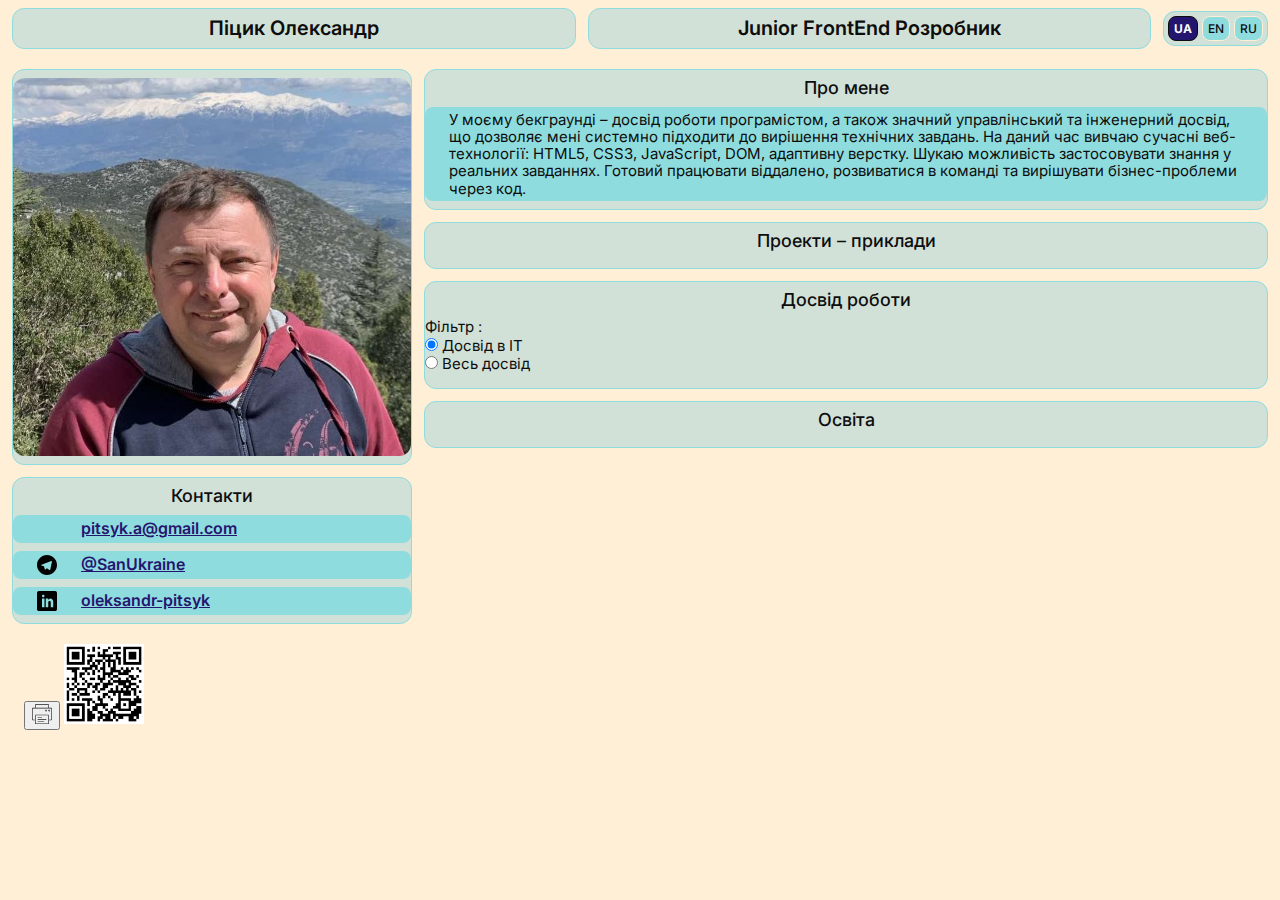
<file: index.html>
<!DOCTYPE html>
<html lang="uk">
  <!-- Главный язык документа -->
  <head>
    <!-- Кодировку страницы необходимо указать для того, чтобы браузер корректно отобразил текст -->
    <meta charset="UTF-8" />

    <!-- Краткое описание содержания помогает поисковым системам лучше проиндексировать страницу -->
    <meta name="description" content="Resume Pitsyk Oleksandr" />

    <!-- Проверка сайта сервисом freelancehunt.com - https://freelancehunt.com/verification/website -->
    <!-- <meta name="freelancehunt" content="656705d77f50072" /> -->

    <!-- Размер окна браузера -->
    <!-- Ширина - ширина девайса (width=device-width)-->
    <!-- Масштаб просмотра 1:1 (initial-scale=1.0) -->
    <meta name="viewport" content="width=device-width, initial-scale=1.0" />

    <!-- Заголовок страницы, который отображается во вкладке браузера -->
    <!-- Текст заголовка содержит краткое описание содержимого веб-страницы -->
    <!-- Длина заголовка должна быть не более 60 символов, чтобы полностью поместиться в заголовке -->
    <title>Резюме</title>

    <!-- Иконка моего резюме -->
    <!-- Для того чтобы добавить иконку сайта на вкладке, нужно использовать тег <link> 
    со значением атрибута rel равным "shortcut icon" и атрибут href указывающий на путь к изображению -->
    <link rel="shortcut icon" href="./icon/profile.svg" />

    <!-- Подключение  шрифтов -->
    <link rel="preconnect" href="https://fonts.googleapis.com" />
    <link rel="preconnect" href="https://fonts.gstatic.com" crossorigin />
    <link
      href="https://fonts.googleapis.com/css2?family=Inter:ital,opsz,wght@0,14..32,100..900;1,14..32,100..900&display=swap"
      rel="stylesheet"
    />

    <!-- подключается нормализатор стилей для всех браузеров - перед подключением остальных стилей -->
    <link
      rel="stylesheet"
      href="https://cdnjs.cloudflare.com/ajax/libs/modern-normalize/1.0.0/modern-normalize.min.css"
    />

    <!-- Подключение внешнего файла со стилями -->
    <!-- <link rel="stylesheet" href="./css/resume.css" /> -->
    <link rel="stylesheet" href="./css/main.min.css" />
  </head>

  <body>
    <!-- Заголовок -->
    <header>
      <div class="page-header">
        <div class="title-main">
          <!-- Секция Фамилия и Имя -->
          <section class="section my-name">
            <h2 id="my-name" class="text-title-main">Піцик Олександр</h2>
          </section>

          <!-- Секция Моя Возможная должность -->
          <section class="section my-position">
            <h1 id="my-position" class="text-title-main">Junior FrontEnd Developer</h1>
          </section>
        </div>

        <ul class="section lang-menu">
          <li class="lang-item">
            <!-- <button type="button" data-lang="ua" class="lang-btn text-btn">UA</button> -->
            <button type="button" data-lang="0" class="lang-btn text-btn current">UA</button>
          </li>
          <li class="lang-item">
            <button type="button" data-lang="1" class="lang-btn text-btn">EN</button>
          </li>
          <li class="lang-item">
            <button type="button" data-lang="2" class="lang-btn text-btn">RU</button>
          </li>
        </ul>
      </div>
    </header>

    <main>
      <!-- Контейнер всего основного контента -->
      <div class="main-content">
        <!-- Левая сторона сайта -->
        <div class="side-left">
          <!-- Фотография -->
          <section class="section photo">
            <img src="./image/my-photo.jpg" alt="Фотографія" title="Фотографія" class="photo" />
          </section>

          <!-- Секция КОНТАКТЫ -->
          <section class="section contacts">
            <h3 id="contacts-title" class="text-title-section">Контакти</h3>
            <ul class="list">
              <li class="item">
                <svg width="20" height="20" class="email icon">
                  <use href="./icon/icons.svg#icon-email"></use>
                </svg>
                <!-- <p class="email text-big">pitsyk.a@gmail.com</p> -->
                <a
                  href="mailto:pitsyk.a@gmail.com"
                  title="Написати на електронну пошту"
                  class="link email text-big"
                  target="_blank"
                  >pitsyk.a@gmail.com</a
                >
              </li>

              <li class="item">
                <svg width="20" height="20" class="telegram icon">
                  <use href="./icon/icons.svg#icon-telegram"></use>
                </svg>
                <!-- <p class="telegram text-big">@SanUkraine</p> -->
                <a
                  href="https://t.me/SanUkraine"
                  title="Написати в Telegram"
                  class="link telegram text-big"
                  target="_blank"
                  >@SanUkraine</a
                >
              </li>

              <li class="item">
                <svg width="20" height="20" class="linkedin icon">
                  <use href="./icon/icons.svg#icon-linkedin"></use>
                </svg>
                <!-- <p class="linkedin text-big">linkedin.com/in/oleksandr-pitsyk-3134b0373</p> -->
                <a
                  href="https://www.linkedin.com/in/oleksandr-pitsyk-3134b0373/?lipi=urn%3Ali%3Apage%3Ad_flagship3_feed%3BAbkYWOw3R3Sb6zWvTmF2Gw%3D%3D"
                  title="Напиcати в Linkedin"
                  class="link linkedin text-big"
                  target="_blank"
                  >oleksandr-pitsyk</a
                >
              </li>

              <!-- <li class="item">
                <svg width="16" height="16" class="phone icon">
                  <use href="./icon/icons.svg#icon-phone"></use>
                </svg>
                <p class="phone text-big">+38 067 635 17 28</p>
                      <a href="tel:+380676351728" title="Позвони" class="link phone text-big" title="Подзвонити"
                        >+38 067-635-17-28</a
                      >
              </li> -->
            </ul>
          </section>

          <!-- Секция ТЕХНИЧЕСКИЕ НАВЫКИ -->
          <!-- <section class="section tech-skills">
            <h3 id="tech-title" class="text-title-section">Технічні навички</h3>
            <div class="subsection">
              <h4 class="text-title-subsection">Frontend</h4>
              <ul class="list">
                <li class="item">
                  <p class="text-big">Figma</p>
                  <div class="levels level-3">
                    <div class="level one"></div>
                    <div class="level two"></div>
                    <div class="level three"></div>
                    <div class="level four"></div>
                    <div class="level five"></div>
                  </div>
                </li>
                <li class="item">
                  <p class="text-big">HTML5</p>
                  <div class="levels level-3">
                    <div class="level one"></div>
                    <div class="level two"></div>
                    <div class="level three"></div>
                    <div class="level four"></div>
                    <div class="level five"></div>
                  </div>
                </li>
                <li class="item">
                  <p class="text-big">CSS3</p>
                  <div class="levels level-3">
                    <div class="level one"></div>
                    <div class="level two"></div>
                    <div class="level three"></div>
                    <div class="level four"></div>
                    <div class="level five"></div>
                  </div>
                </li>
                <li class="item">
                  <p class="text-big">SCSS</p>
                  <div class="levels level-3">
                    <div class="level one"></div>
                    <div class="level two"></div>
                    <div class="level three"></div>
                    <div class="level four"></div>
                    <div class="level five"></div>
                  </div>
                </li>
                <li class="item">
                  <p class="text-big">Flexbox</p>
                  <div class="levels level-3">
                    <div class="level one"></div>
                    <div class="level two"></div>
                    <div class="level three"></div>
                    <div class="level four"></div>
                    <div class="level five"></div>
                  </div>
                </li>
                <li class="item">
                  <p class="text-big">Grid</p>
                  <div class="levels level-3">
                    <div class="level one"></div>
                    <div class="level two"></div>
                    <div class="level three"></div>
                    <div class="level four"></div>
                    <div class="level five"></div>
                  </div>
                </li>
                <li class="item">
                  <p class="text-big">Responsive design</p>
                  <div class="levels level-3">
                    <div class="level one"></div>
                    <div class="level two"></div>
                    <div class="level three"></div>
                    <div class="level four"></div>
                    <div class="level five"></div>
                  </div>
                </li>
                <li class="item">
                  <p class="text-big">JavaScript</p>
                  <div class="levels level-3">
                    <div class="level one"></div>
                    <div class="level two"></div>
                    <div class="level three"></div>
                    <div class="level four"></div>
                    <div class="level five"></div>
                  </div>
                </li>
              </ul>
            </div>
            <div class="subsection">
              <h4 class="text-title-subsection">Backend</h4>
              <ul class="list">
                <li class="item">
                  <p class="text-big">MySQL</p>
                  <div class="levels level-2">
                    <div class="level one"></div>
                    <div class="level two"></div>
                    <div class="level three"></div>
                    <div class="level four"></div>
                    <div class="level five"></div>
                  </div>
                </li>

                <li class="item">
                  <p class="text-big">Golang</p>
                  <div class="levels level-2">
                    <div class="level one"></div>
                    <div class="level two"></div>
                    <div class="level three"></div>
                    <div class="level four"></div>
                    <div class="level five"></div>
                  </div>
                </li>
              </ul>
            </div>
            <div class="subsection">
              <h4 class="text-title-subsection">Tools</h4>
              <ul class="list">
                <li class="item">
                  <p class="text-big">VS Code</p>
                  <div class="levels level-3">
                    <div class="level one"></div>
                    <div class="level two"></div>
                    <div class="level three"></div>
                    <div class="level four"></div>
                    <div class="level five"></div>
                  </div>
                </li>
                <li class="item">
                  <p class="text-big">GitHub</p>
                  <div class="levels level-2">
                    <div class="level one"></div>
                    <div class="level two"></div>
                    <div class="level three"></div>
                    <div class="level four"></div>
                    <div class="level five"></div>
                  </div>
                </li>
              </ul>
            </div>
          </section> -->

          <!-- Секция ЗНАНИЕ ЯЗЫКОВ -->
          <!-- <section class="section lang-skills">
            <h3 id="lang-title" class="text-title-section">Володіння мовами</h3>
            <ul class="list">
              <li class="item">
                <p id="lang-1" class="text-big">Украинский</p>
                <div class="levels level-5">
                  <div class="level one"></div>
                  <div class="level two"></div>
                  <div class="level three"></div>
                  <div class="level four"></div>
                  <div class="level five"></div>
                </div>
              </li>
              <li class="item">
                <p id="lang-2" class="text-big">Английский</p>
                <div class="levels level-3">
                  <div class="level one"></div>
                  <div class="level two"></div>
                  <div class="level three"></div>
                  <div class="level four"></div>
                  <div class="level five"></div>
                </div>
              </li>
              <li class="item">
                <p id="lang-3" class="text-big">Русский</p>
                <div class="levels level-5">
                  <div class="level one"></div>
                  <div class="level two"></div>
                  <div class="level three"></div>
                  <div class="level four"></div>
                  <div class="level five"></div>
                </div>
              </li>
            </ul>
          </section> -->

          <!-- Секция ЛИЧНЫЕ КАЧЕСТВА -->
          <!-- <section class="section soft-skills">
            <h3 id="soft-title" class="text-title-section">Особисті якості</h3>
            <ul class="list">
              <li class="item">
                <p id="soft-1" class="text-big">Системное мышление</p>
              </li>
              <li class="item">
                <p id="soft-2" class="text-big">Эмоциональный интеллект</p>
              </li>
              <li class="item">
                <p id="soft-2" class="text-big">Быстрая обучаемость></p>
              </li>
              <li class="item">
                <p id="soft-3" class="text-big">Адаптивность и гибкость</p>
              </li>
              <li class="item">
                <p id="soft-4" class="text-big">Стрессоустойчивость</p>
              </li>
              <li class="item">
                <p id="soft-5" class="text-big">Позитивность и оптимизм</p>
              </li>
              <li class="item">
                <p id="soft-6" class="text-big">Коммуникабельность</p>
              </li>
            </ul>
          </section> -->

          <!-- Секция Дополнительная информация -->
          <!-- <section class="section additions">
            <h3 id="additions-title" class="text-title-section">Додаткова інформація</h3>
            <ul class="list">
              <li class="item">
                <p id="addition-1" class="text-small">Готовность к командировкам</p>
              </li>
              <li class="item">
                <p id="addition-2" class="text-small">Водитель с правами категории “B”</p>
              </li>
            </ul>
          </section> -->
        </div>

        <!-- Правая сторона сайта -->
        <div class="side-right">
          <!-- Секция ПРЕДСТАВЛЕНИЕ - коротко обо мне -->
          <section class="section introduce">
            <h3 id="intro-title" class="text-title-section">Про мене</h3>
            <p id="intro-text" class="item text-small">
              У моєму бекграунді – досвід роботи програмістом, а також значний управлінський та
              інженерний досвід, що дозволяє мені системно підходити до вирішення технічних завдань.
              На даний час вивчаю сучасні веб-технології: HTML5, CSS3, JavaScript, DOM, адаптивну
              верстку. Шукаю можливість застосовувати знання у реальних завданнях. Готовий працювати
              віддалено, розвиватися в команді та вирішувати бізнес-проблеми через код.
            </p>
          </section>

          <!-- Секция ПРОЕКТЫ -->
          <section class="section projects">
            <h3 id="projects-title" class="text-title-section">Проекти – приклади</h3>
            <ul class="list projects">
              <!-- <li class="item">
                <p id="project-1" class="text-small">Моё резюме - создание макета (Figma)</p>
                <a
                  href="https://www.figma.com/design/tIg0O0TskDivlzifTRJWrC/Resume?node-id=33-3&m=dev&t=jxvGN6VCn17YcarV-1"
                  target="_blank"
                  class="link text-small"
                  >https://www.figma.com/design/...</a
                >
              </li>
              <li class="item">
                <p id="project-2" class="text-small">
                  Моё резюме на GitHub (HTML + CSS + JavaScript)
                </p>
                <a
                  href="https://github.com/pitsyk-aleksandr/resume"
                  target="_blank"
                  class="link text-small"
                  >https://github.com/.../resume</a
                >
              </li> -->
            </ul>
          </section>

          <!-- Секция ОПЫТ РАБОТЫ -->
          <!-- <button type="button" data-work="1" class="btn-details-icon">
                        <svg width="16" height="16" class="icon">
                          <use href="./icon/icons.svg#icon-arrow-down" class="icon-use"></use>
                        </svg>
                      </button> -->
          <section class="section works">
            <h3 id="works-title" class="text-title-section">Досвід роботи</h3>
            <form class="subsection filter">
              <p id="filter-title" class="text-small">Фільтр :</p>
              <div class="inputs">
                <div class="filter-input">
                  <input type="radio" id="works-it" name="filter" value="it" checked />
                  <label for="works-it" id="filter-it" class="text-small">Досвід в IT</label>
                </div>

                <div class="filter-input">
                  <input type="radio" id="works-all" name="filter" value="all" />
                  <label for="works-all" id="filter-all" class="text-small">Весь досвід</label>
                </div>
              </div>
            </form>

            <ul class="list works">
              <!-- <li class="item">
                <p id="work-1-position" class="text-big">
                  Заместитель директора по качеству и контролю
                </p>
                <div class="firm-town">
                  <p id="work-1-firm" class="text-medium">ООО «ДДАП-РАКС»</p>
                  <p id="work-1-town" class="text-small">г.Каменское</p>
                </div>
                <div class="period-btn">
                  <button type="button" data-work="1" class="btn-details text-btn"></button>

                  <p id="work-1-period" class="text-small">Февраль 2009 - Ноябрь 2023</p>
                </div>

                
                <div class="details">
                  <div class="respons">
                    <h4 class="respons-title text-medium">Обязанности:</h4>
                    <ul class="respons-list">
                      <li class="respons-item text-small">Организация работы в коллективе.</li>
                      <li class="respons-item text-small">
                        Разработка должностных инструкций и распределение обязанностей.
                      </li>
                    </ul>
                  </div>
                  <div class="achieve" hidden>
                    <h4 class="achieve-title text-medium">Достижения:</h4>
                    <ul class="achieve-list">
                      <li class="achieve-item text-small">Организация работы в коллективе.</li>
                      <li class="achieve-item text-small">
                        Разработка должностных инструкций и распределение обязанностей.
                      </li>
                    </ul>
                  </div>
                </div>
              </li>

              <li class="item">
                <p id="work-2-position" class="text-big">Заместитель директора по развитию</p>
                <div class="firm-town">
                  <p id="work-2-firm" class="text-medium">ООО «ДДАП-РАКС»</p>
                  <p id="work-2-town" class="text-small">г.Каменское</p>
                </div>
                <p id="work-2-period" class="text-small">Май 2007 - Февраль 2009</p>
                <button type="button" hidden data-work="2" class="btn-details text-btn"></button>
                <div class="details">
                  <h4>Обязанности:</h4>
                  <p></p>
                  <h4>Достижения:</h4>
                  <p></p>
                </div>
              </li>

              <li class="item">
                <p id="work-3-position" class="text-big">Начальник цеха инкубации яиц</p>
                <div class="firm-town">
                  <p id="work-3-firm" class="text-medium">ЗАО «Орель-Лидер»</p>
                  <p id="work-3-town" class="text-small">г.Каменское</p>
                </div>
                <p id="work-3-period" class="text-small">Декабрь 2006 - Март 2007</p>
                <button type="button" hidden data-work="3" class="btn-details text-btn"></button>
                <div class="details">
                  <h4>Обязанности:</h4>
                  <p></p>
                  <h4>Достижения:</h4>
                  <p></p>
                </div>
              </li>

              <li class="item">
                <p id="work-4-position" class="text-big">Ведущий инженер цеха инкубации яиц</p>
                <div class="firm-town">
                  <p id="work-4-firm" class="text-medium">ЗАО «Орель-Лидер»</p>
                  <p id="work-4-town" class="text-small">г.Каменское</p>
                </div>
                <p id="work-4-period" class="text-small">Март 2004 - Декабрь 2006</p>
                <button type="button" hidden data-work="4" class="btn-details text-btn"></button>
                <div class="details">
                  <h4>Обязанности:</h4>
                  <p></p>
                  <h4>Достижения:</h4>
                  <p></p>
                </div>
              </li>

              <li class="item">
                <p id="work-5-position" class="text-big">
                  Начальник отдела планирования и экономического анализа
                </p>
                <div class="firm-town">
                  <p id="work-5-firm" class="text-medium">«ЮНИКОН ЛТД»</p>
                  <p id="work-5-town" class="text-small">г.Днепр</p>
                </div>
                <p id="work-5-period" class="text-small">Ноябрь 2003 - Март 2004</p>
                <button type="button" hidden data-work="5" class="btn-details text-btn"></button>
                <div class="details">
                  <h4>Обязанности:</h4>
                  <p></p>
                  <h4>Достижения:</h4>
                  <p></p>
                </div>
              </li>

              <li class="item">
                <p id="work-6-position" class="text-big">Аналитик аппарата управления</p>
                <div class="firm-town">
                  <p id="work-6-firm" class="text-medium">«ЮНИКОН ЛТД»</p>
                  <p id="work-6-town" class="text-small">г.Днепр</p>
                </div>
                <p id="work-6-period" class="text-small">Декабрь 2001 - Ноябрь 2003</p>
                <button type="button" hidden data-work="7" class="btn-details text-btn"></button>
                <div class="details">
                  <h4>Обязанности:</h4>
                  <p></p>
                  <h4>Достижения:</h4>
                  <p></p>
                </div>
              </li>

              <li class="item">
                <p id="work-7-position" class="text-big">Инженер-программист</p>
                <div class="firm-town">
                  <p id="work-7-firm" class="text-medium">ЗАО «Орель-Лидер»</p>
                  <p id="work-7-town" class="text-small">г.Каменское</p>
                </div>
                <p id="work-7-period" class="text-small">Май 1998 - Декабрь 2001</p>
                <button type="button" data-work="7" class="btn-details text-btn"></button>
                <div class="details">
                  <h4>Обязанности:</h4>
                  <p></p>
                  <h4>Достижения:</h4>
                  <p></p>
                </div>
              </li>

              <li class="item">
                <p id="work-8-position" class="text-big">
                  Начальник отдела информационных технологий
                </p>
                <div class="firm-town">
                  <p id="work-8-firm" class="text-medium">ООО «ДнепроБал»</p>
                  <p id="work-8-town" class="text-small">г.Каменское</p>
                </div>
                <p id="work-8-period" class="text-small">Январь 1998 - Май 1998</p>
                <button type="button" data-work="8" class="btn-details text-btn"></button>
                <div class="details">
                  <h4>Обязанности:</h4>
                  <p></p>
                  <h4>Достижения:</h4>
                  <p></p>
                </div>
              </li>

              <li class="item">
                <p id="work-9-position" class="text-big">Главный бухгалтер</p>
                <div class="firm-town">
                  <p id="work-9-firm" class="text-medium">ООО «ДнепроБал»</p>
                  <p id="work-9-town" class="text-small">г.Каменское</p>
                </div>
                <p id="work-9-period" class="text-small">Ноябрь 1994 - Январь 1998</p>
                <button type="button" hidden data-work="9" class="btn-details text-btn"></button>
                <div class="details">
                  <h4>Обязанности:</h4>
                  <p></p>
                  <h4>Достижения:</h4>
                  <p></p>
                </div>
              </li>

              <li class="item">
                <p id="work-10-position" class="text-big">Инженер-программист</p>
                <div class="firm-town">
                  <p id="work-10-firm" class="text-medium">НПСФ «Перспектива»</p>
                  <p id="work-10-town" class="text-small">г.Каменское</p>
                </div>
                <p id="work-10-period" class="text-small">Апрель 1993 - Ноябрь 1994</p>
                <button type="button" data-work="10" class="btn-details text-btn"></button>
                <div class="details">
                  <h4>Обязанности:</h4>
                  <p></p>
                  <h4>Достижения:</h4>
                  <p></p>
                </div>
              </li>

              <li class="item">
                <p id="work-11-position" class="text-big">
                  Инженер отдела Систем Автоматизированного Проектирования
                </p>
                <div class="firm-town">
                  <p id="work-11-firm" class="text-medium">УкрГИАП</p>
                  <p id="work-11-town" class="text-small">г.Каменское</p>
                </div>
                <p id="work-11-period" class="text-small">Ноябрь 1991 - Апрель 1993</p>
                <button type="button" data-work="11" class="btn-details text-btn"></button>
                <div class="details">
                  <h4>Обязанности:</h4>
                  <p></p>
                  <h4>Достижения:</h4>
                  <p></p>
                </div>
              </li>

              <li class="item">
                <p id="work-12-position" class="text-big">Инженер кафедры метизного производства</p>
                <div class="firm-town">
                  <p id="work-12-firm" class="text-medium">ДИИ - Индустриальный институт</p>
                  <p id="work-12-town" class="text-small">г.Каменское</p>
                </div>
                <p id="work-12-period" class="text-small">Сентябрь 1991 - Ноябрь 1991</p>
                <button type="button" data-work="12" class="btn-details text-btn"></button>
                <div class="details">
                  <h4>Обязанности:</h4>
                  <p></p>
                  <h4>Достижения:</h4>
                  <p></p>
                </div>
              </li> -->
            </ul>
          </section>

          <!-- Секция ОБРАЗОВАНИЕ -->
          <section class="section educations">
            <h3 id="edu-title" class="text-title-section">Освіта</h3>
            <ul class="list educations">
              <!-- <li class="item education">
                <p id="edu-1-position" class="text-big">Инженер-металлург</p>
                <div class="firm-town">
                  <p id="edu-1-firm" class="text-medium">ДИИ - Индустриальный институт</p>
                  <p id="edu-1-town" class="text-small">г.Каменское</p>
                </div>
                <p id="edu-1-period" class="text-small">Сентябрь 1984 - Июнь 1991</p>
              </li>
              <li class="item">
                <p id="edu-2-position" class="text-big">Бухгалтер</p>
                <div class="firm-town">
                  <p id="edu-2-firm" class="text-medium">ДИИ - Индустриальный институт</p>
                  <p id="edu-2-town" class="text-small">г.Каменское</p>
                </div>
                <p id="edu-2-period" class="text-small">Октябрь 1994 - Декабрь 1994</p>
              </li> -->
            </ul>
          </section>
        </div>
      </div>
    </main>

    <!-- Футер - подвал сайта -->
    <footer>
      <div class="page-footer">
        <button type="button" class="btn-print" title="Надрукувати резюме">
          <svg width="20" height="20" class="printer icon">
            <use href="./icon/printer.svg"></use>
          </svg>
        </button>
        <!-- <button type="button" class="btn-qrcode" title="QR code">
          <svg width="20" height="20" class="qrcode icon">
            <use href="./icon/qrcode.svg"></use>
          </svg>
        </button> -->
        <img
          src="./image/qrcode-resume.png"
          alt="QR-code of site Resume"
          width="80"
          height="80"
          class="qrcode"
        />
      </div>
    </footer>

    <!-- Подключение JS - Ставим перед закрывающим тегом body -->

    <!-- Формированию динамического контента из lang-db.js + Работа по кнопкам меню - Переключение языков -->
    <script src="./js/make-html.js" type="module"></script>

    <!-- Работа по кнопкам - Переключение языков  -->
    <!-- <script src="./js/on-lang.js" type="module"></script> -->

    <!-- Работа по фильтру - переключателям видов работ  -->
    <!-- <script src="./js/on-filter.js" type="module"></script> -->

    <!-- Статический сайт = Работа по кнопкам меню - Переключение языков  -->
    <!-- <script src="./js/lang.js" type="module"></script> -->

    <!-- Работа по кнопке - Опыт работы - Подробности  -->
    <script src="./js/details.js" type="module"></script>

    <!-- Работа по кнопке - Печать  -->
    <script src="./js/on-print.js" type="module"></script>

    <!-- Установка верхнего отступа по высоте шапки для body -->
    <script>
      const { height: pageHeaderHeight } = document
        .querySelector('.page-header')
        .getBoundingClientRect();

      document.body.style.paddingTop = `${pageHeaderHeight}px`;
    </script>

    <!-- Ссылка на печать и Скрипт печати страницы  -->
    <!-- <a href="#" class="action-print">Распечатать</a> -->

    <!-- <script>
      $(function($){
	      $(".action-print").click(function(){
		      window.print();
		      return false;
	      });
      });
    </script> -->

    <!-- Установка ширины блока моего имени class="section my-name" по ширине "side-left" -->
    <!-- <script>
      const { width: widthSideLeft } = document.querySelector('.side-left').getBoundingClientRect();

      console.log('widthSideLeft', widthSideLeft);

      sectionMyNameEl = document.querySelector('.my-name');
      console.log('sectionMyNameEl', sectionMyNameEl);

      sectionMyNameEl.style.width = `${widthSideLeft}px`;
    </script> -->
  </body>
</html>
</file>
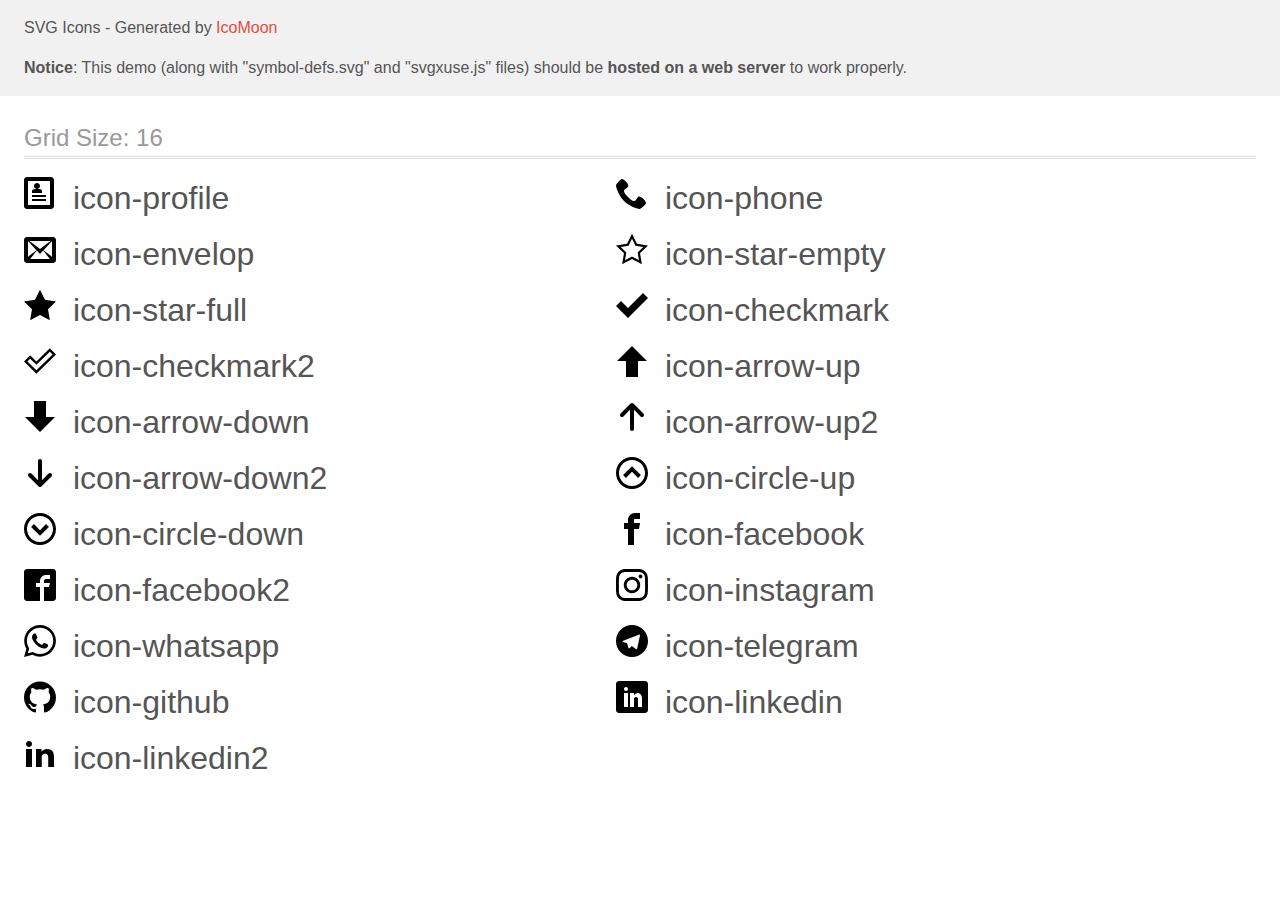
<file: icon/icomoon-21/demo-external-svg.html>
<!doctype html>
<html>
<head>
    <title>IcoMoon - SVG Icons</title>
    <meta charset="utf-8">
    <meta name="viewport" content="width=device-width, initial-scale=1">
    <link rel="stylesheet" href="demo-files/demo.css">
    <link rel="stylesheet" href="style.css">
</head>
<body>
<header class="bgc1 clearfix">
<div class="mhl">
    <p>SVG Icons - Generated by <a href="https://icomoon.io/app">IcoMoon</a></p><p><strong>Notice</strong>: This demo (along with "symbol-defs.svg" and "svgxuse.js" files) should be <b>hosted on a web server</b> to work properly.</p>
</div>
</header>
    <div class="clearfix mhl ptl">
        <h1 class="mvm mtn fgc1">Grid Size: 16</h1>
        <div class="glyph fs1">
            <div class="clearfix pbs">
                <svg class="icon icon-profile"><use xlink:href="symbol-defs.svg#icon-profile"></use></svg><span class="name"> icon-profile</span>
            </div>
        </div>
        <div class="glyph fs1">
            <div class="clearfix pbs">
                <svg class="icon icon-phone"><use xlink:href="symbol-defs.svg#icon-phone"></use></svg><span class="name"> icon-phone</span>
            </div>
        </div>
        <div class="glyph fs1">
            <div class="clearfix pbs">
                <svg class="icon icon-envelop"><use xlink:href="symbol-defs.svg#icon-envelop"></use></svg><span class="name"> icon-envelop</span>
            </div>
        </div>
        <div class="glyph fs1">
            <div class="clearfix pbs">
                <svg class="icon icon-star-empty"><use xlink:href="symbol-defs.svg#icon-star-empty"></use></svg><span class="name"> icon-star-empty</span>
            </div>
        </div>
        <div class="glyph fs1">
            <div class="clearfix pbs">
                <svg class="icon icon-star-full"><use xlink:href="symbol-defs.svg#icon-star-full"></use></svg><span class="name"> icon-star-full</span>
            </div>
        </div>
        <div class="glyph fs1">
            <div class="clearfix pbs">
                <svg class="icon icon-checkmark"><use xlink:href="symbol-defs.svg#icon-checkmark"></use></svg><span class="name"> icon-checkmark</span>
            </div>
        </div>
        <div class="glyph fs1">
            <div class="clearfix pbs">
                <svg class="icon icon-checkmark2"><use xlink:href="symbol-defs.svg#icon-checkmark2"></use></svg><span class="name"> icon-checkmark2</span>
            </div>
        </div>
        <div class="glyph fs1">
            <div class="clearfix pbs">
                <svg class="icon icon-arrow-up"><use xlink:href="symbol-defs.svg#icon-arrow-up"></use></svg><span class="name"> icon-arrow-up</span>
            </div>
        </div>
        <div class="glyph fs1">
            <div class="clearfix pbs">
                <svg class="icon icon-arrow-down"><use xlink:href="symbol-defs.svg#icon-arrow-down"></use></svg><span class="name"> icon-arrow-down</span>
            </div>
        </div>
        <div class="glyph fs1">
            <div class="clearfix pbs">
                <svg class="icon icon-arrow-up2"><use xlink:href="symbol-defs.svg#icon-arrow-up2"></use></svg><span class="name"> icon-arrow-up2</span>
            </div>
        </div>
        <div class="glyph fs1">
            <div class="clearfix pbs">
                <svg class="icon icon-arrow-down2"><use xlink:href="symbol-defs.svg#icon-arrow-down2"></use></svg><span class="name"> icon-arrow-down2</span>
            </div>
        </div>
        <div class="glyph fs1">
            <div class="clearfix pbs">
                <svg class="icon icon-circle-up"><use xlink:href="symbol-defs.svg#icon-circle-up"></use></svg><span class="name"> icon-circle-up</span>
            </div>
        </div>
        <div class="glyph fs1">
            <div class="clearfix pbs">
                <svg class="icon icon-circle-down"><use xlink:href="symbol-defs.svg#icon-circle-down"></use></svg><span class="name"> icon-circle-down</span>
            </div>
        </div>
        <div class="glyph fs1">
            <div class="clearfix pbs">
                <svg class="icon icon-facebook"><use xlink:href="symbol-defs.svg#icon-facebook"></use></svg><span class="name"> icon-facebook</span>
            </div>
        </div>
        <div class="glyph fs1">
            <div class="clearfix pbs">
                <svg class="icon icon-facebook2"><use xlink:href="symbol-defs.svg#icon-facebook2"></use></svg><span class="name"> icon-facebook2</span>
            </div>
        </div>
        <div class="glyph fs1">
            <div class="clearfix pbs">
                <svg class="icon icon-instagram"><use xlink:href="symbol-defs.svg#icon-instagram"></use></svg><span class="name"> icon-instagram</span>
            </div>
        </div>
        <div class="glyph fs1">
            <div class="clearfix pbs">
                <svg class="icon icon-whatsapp"><use xlink:href="symbol-defs.svg#icon-whatsapp"></use></svg><span class="name"> icon-whatsapp</span>
            </div>
        </div>
        <div class="glyph fs1">
            <div class="clearfix pbs">
                <svg class="icon icon-telegram"><use xlink:href="symbol-defs.svg#icon-telegram"></use></svg><span class="name"> icon-telegram</span>
            </div>
        </div>
        <div class="glyph fs1">
            <div class="clearfix pbs">
                <svg class="icon icon-github"><use xlink:href="symbol-defs.svg#icon-github"></use></svg><span class="name"> icon-github</span>
            </div>
        </div>
        <div class="glyph fs1">
            <div class="clearfix pbs">
                <svg class="icon icon-linkedin"><use xlink:href="symbol-defs.svg#icon-linkedin"></use></svg><span class="name"> icon-linkedin</span>
            </div>
        </div>
        <div class="glyph fs1">
            <div class="clearfix pbs">
                <svg class="icon icon-linkedin2"><use xlink:href="symbol-defs.svg#icon-linkedin2"></use></svg><span class="name"> icon-linkedin2</span>
            </div>
        </div>
  </div>
<script defer src="svgxuse.js"></script>
</body>
</html>
</file>
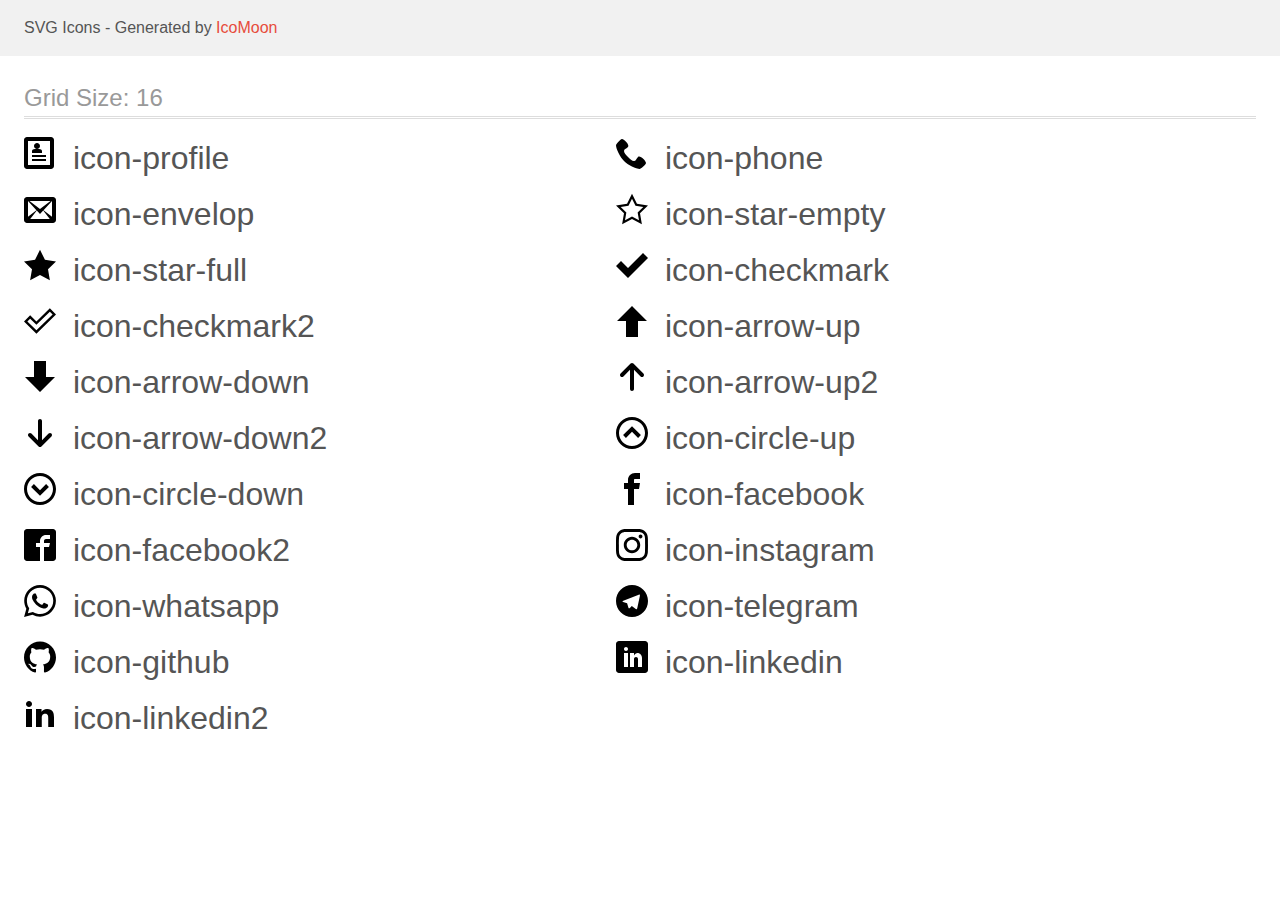
<file: icon/icomoon-21/demo.html>
<!doctype html>
<html>
<head>
    <title>IcoMoon - SVG Icons</title>
    <meta charset="utf-8">
    <meta name="viewport" content="width=device-width, initial-scale=1">
    <link rel="stylesheet" href="demo-files/demo.css">
    <link rel="stylesheet" href="style.css">
</head>
<body>
<svg aria-hidden="true" style="position: absolute; width: 0; height: 0; overflow: hidden;" version="1.1" xmlns="http://www.w3.org/2000/svg" xmlns:xlink="http://www.w3.org/1999/xlink">
<defs>
<symbol id="icon-profile" viewBox="0 0 32 32">
<path d="M27 0h-24c-1.65 0-3 1.35-3 3v26c0 1.65 1.35 3 3 3h24c1.65 0 3-1.35 3-3v-26c0-1.65-1.35-3-3-3zM26 28h-22v-24h22v24zM8 18h14v2h-14zM8 22h14v2h-14zM10 9c0-1.657 1.343-3 3-3s3 1.343 3 3c0 1.657-1.343 3-3 3s-3-1.343-3-3zM15 12h-4c-1.65 0-3 0.9-3 2v2h10v-2c0-1.1-1.35-2-3-2z"></path>
</symbol>
<symbol id="icon-phone" viewBox="0 0 32 32">
<path d="M22 20c-2 2-2 4-4 4s-4-2-6-4-4-4-4-6 2-2 4-4-4-8-6-8-6 6-6 6c0 4 4.109 12.109 8 16s12 8 16 8c0 0 6-4 6-6s-6-8-8-6z"></path>
</symbol>
<symbol id="icon-envelop" viewBox="0 0 32 32">
<path d="M29 4h-26c-1.65 0-3 1.35-3 3v20c0 1.65 1.35 3 3 3h26c1.65 0 3-1.35 3-3v-20c0-1.65-1.35-3-3-3zM12.461 17.199l-8.461 6.59v-15.676l8.461 9.086zM5.512 8h20.976l-10.488 7.875-10.488-7.875zM12.79 17.553l3.21 3.447 3.21-3.447 6.58 8.447h-19.579l6.58-8.447zM19.539 17.199l8.461-9.086v15.676l-8.461-6.59z"></path>
</symbol>
<symbol id="icon-star-empty" viewBox="0 0 32 32">
<path d="M32 12.408l-11.056-1.607-4.944-10.018-4.944 10.018-11.056 1.607 8 7.798-1.889 11.011 9.889-5.199 9.889 5.199-1.889-11.011 8-7.798zM16 23.547l-6.983 3.671 1.334-7.776-5.65-5.507 7.808-1.134 3.492-7.075 3.492 7.075 7.807 1.134-5.65 5.507 1.334 7.776-6.983-3.671z"></path>
</symbol>
<symbol id="icon-star-full" viewBox="0 0 32 32">
<path d="M32 12.408l-11.056-1.607-4.944-10.018-4.944 10.018-11.056 1.607 8 7.798-1.889 11.011 9.889-5.199 9.889 5.199-1.889-11.011 8-7.798z"></path>
</symbol>
<symbol id="icon-checkmark" viewBox="0 0 32 32">
<path d="M27 4l-15 15-7-7-5 5 12 12 20-20z"></path>
</symbol>
<symbol id="icon-checkmark2" viewBox="0 0 32 32">
<path d="M12.42 28.678l-12.433-12.238 6.168-6.071 6.265 6.167 13.426-13.214 6.168 6.071-19.594 19.285zM3.372 16.441l9.048 8.905 16.208-15.953-2.782-2.739-13.426 13.214-6.265-6.167-2.782 2.739z"></path>
</symbol>
<symbol id="icon-arrow-up" viewBox="0 0 32 32">
<path d="M16 1l-15 15h9v16h12v-16h9z"></path>
</symbol>
<symbol id="icon-arrow-down" viewBox="0 0 32 32">
<path d="M16 31l15-15h-9v-16h-12v16h-9z"></path>
</symbol>
<symbol id="icon-arrow-up2" viewBox="0 0 32 32">
<path d="M27.414 12.586l-10-10c-0.781-0.781-2.047-0.781-2.828 0l-10 10c-0.781 0.781-0.781 2.047 0 2.828s2.047 0.781 2.828 0l6.586-6.586v19.172c0 1.105 0.895 2 2 2s2-0.895 2-2v-19.172l6.586 6.586c0.39 0.39 0.902 0.586 1.414 0.586s1.024-0.195 1.414-0.586c0.781-0.781 0.781-2.047 0-2.828z"></path>
</symbol>
<symbol id="icon-arrow-down2" viewBox="0 0 32 32">
<path d="M27.414 19.414l-10 10c-0.781 0.781-2.047 0.781-2.828 0l-10-10c-0.781-0.781-0.781-2.047 0-2.828s2.047-0.781 2.828 0l6.586 6.586v-19.172c0-1.105 0.895-2 2-2s2 0.895 2 2v19.172l6.586-6.586c0.39-0.39 0.902-0.586 1.414-0.586s1.024 0.195 1.414 0.586c0.781 0.781 0.781 2.047 0 2.828z"></path>
</symbol>
<symbol id="icon-circle-up" viewBox="0 0 32 32">
<path d="M0 16c0 8.837 7.163 16 16 16s16-7.163 16-16-7.163-16-16-16-16 7.163-16 16zM29 16c0 7.18-5.82 13-13 13s-13-5.82-13-13 5.82-13 13-13 13 5.82 13 13z"></path>
<path d="M22.086 20.914l2.829-2.829-8.914-8.914-8.914 8.914 2.828 2.828 6.086-6.086z"></path>
</symbol>
<symbol id="icon-circle-down" viewBox="0 0 32 32">
<path d="M32 16c0-8.837-7.163-16-16-16s-16 7.163-16 16 7.163 16 16 16 16-7.163 16-16zM3 16c0-7.18 5.82-13 13-13s13 5.82 13 13-5.82 13-13 13-13-5.82-13-13z"></path>
<path d="M9.914 11.086l-2.829 2.829 8.914 8.914 8.914-8.914-2.828-2.828-6.086 6.086z"></path>
</symbol>
<symbol id="icon-facebook" viewBox="0 0 32 32">
<path d="M19 6h5v-6h-5c-3.86 0-7 3.14-7 7v3h-4v6h4v16h6v-16h5l1-6h-6v-3c0-0.542 0.458-1 1-1z"></path>
</symbol>
<symbol id="icon-facebook2" viewBox="0 0 32 32">
<path d="M29 0h-26c-1.65 0-3 1.35-3 3v26c0 1.65 1.35 3 3 3h13v-14h-4v-4h4v-2c0-3.306 2.694-6 6-6h4v4h-4c-1.1 0-2 0.9-2 2v2h6l-1 4h-5v14h9c1.65 0 3-1.35 3-3v-26c0-1.65-1.35-3-3-3z"></path>
</symbol>
<symbol id="icon-instagram" viewBox="0 0 32 32">
<path d="M16 2.881c4.275 0 4.781 0.019 6.462 0.094 1.563 0.069 2.406 0.331 2.969 0.55 0.744 0.288 1.281 0.638 1.837 1.194 0.563 0.563 0.906 1.094 1.2 1.838 0.219 0.563 0.481 1.412 0.55 2.969 0.075 1.688 0.094 2.194 0.094 6.463s-0.019 4.781-0.094 6.463c-0.069 1.563-0.331 2.406-0.55 2.969-0.288 0.744-0.637 1.281-1.194 1.837-0.563 0.563-1.094 0.906-1.837 1.2-0.563 0.219-1.413 0.481-2.969 0.55-1.688 0.075-2.194 0.094-6.463 0.094s-4.781-0.019-6.463-0.094c-1.563-0.069-2.406-0.331-2.969-0.55-0.744-0.288-1.281-0.637-1.838-1.194-0.563-0.563-0.906-1.094-1.2-1.837-0.219-0.563-0.481-1.413-0.55-2.969-0.075-1.688-0.094-2.194-0.094-6.463s0.019-4.781 0.094-6.463c0.069-1.563 0.331-2.406 0.55-2.969 0.288-0.744 0.638-1.281 1.194-1.838 0.563-0.563 1.094-0.906 1.838-1.2 0.563-0.219 1.412-0.481 2.969-0.55 1.681-0.075 2.188-0.094 6.463-0.094zM16 0c-4.344 0-4.887 0.019-6.594 0.094-1.7 0.075-2.869 0.35-3.881 0.744-1.056 0.412-1.95 0.956-2.837 1.85-0.894 0.888-1.438 1.781-1.85 2.831-0.394 1.019-0.669 2.181-0.744 3.881-0.075 1.713-0.094 2.256-0.094 6.6s0.019 4.887 0.094 6.594c0.075 1.7 0.35 2.869 0.744 3.881 0.413 1.056 0.956 1.95 1.85 2.837 0.887 0.887 1.781 1.438 2.831 1.844 1.019 0.394 2.181 0.669 3.881 0.744 1.706 0.075 2.25 0.094 6.594 0.094s4.888-0.019 6.594-0.094c1.7-0.075 2.869-0.35 3.881-0.744 1.050-0.406 1.944-0.956 2.831-1.844s1.438-1.781 1.844-2.831c0.394-1.019 0.669-2.181 0.744-3.881 0.075-1.706 0.094-2.25 0.094-6.594s-0.019-4.887-0.094-6.594c-0.075-1.7-0.35-2.869-0.744-3.881-0.394-1.063-0.938-1.956-1.831-2.844-0.887-0.887-1.781-1.438-2.831-1.844-1.019-0.394-2.181-0.669-3.881-0.744-1.712-0.081-2.256-0.1-6.6-0.1v0z"></path>
<path d="M16 7.781c-4.537 0-8.219 3.681-8.219 8.219s3.681 8.219 8.219 8.219 8.219-3.681 8.219-8.219c0-4.537-3.681-8.219-8.219-8.219zM16 21.331c-2.944 0-5.331-2.387-5.331-5.331s2.387-5.331 5.331-5.331c2.944 0 5.331 2.387 5.331 5.331s-2.387 5.331-5.331 5.331z"></path>
<path d="M26.462 7.456c0 1.060-0.859 1.919-1.919 1.919s-1.919-0.859-1.919-1.919c0-1.060 0.859-1.919 1.919-1.919s1.919 0.859 1.919 1.919z"></path>
</symbol>
<symbol id="icon-whatsapp" viewBox="0 0 32 32">
<path d="M27.281 4.65c-2.994-3-6.975-4.65-11.219-4.65-8.738 0-15.85 7.112-15.85 15.856 0 2.794 0.731 5.525 2.119 7.925l-2.25 8.219 8.406-2.206c2.319 1.262 4.925 1.931 7.575 1.931h0.006c0 0 0 0 0 0 8.738 0 15.856-7.113 15.856-15.856 0-4.238-1.65-8.219-4.644-11.219zM16.069 29.050v0c-2.369 0-4.688-0.637-6.713-1.837l-0.481-0.288-4.987 1.306 1.331-4.863-0.313-0.5c-1.325-2.094-2.019-4.519-2.019-7.012 0-7.269 5.912-13.181 13.188-13.181 3.519 0 6.831 1.375 9.319 3.862 2.488 2.494 3.856 5.8 3.856 9.325-0.006 7.275-5.919 13.188-13.181 13.188zM23.294 19.175c-0.394-0.2-2.344-1.156-2.706-1.288s-0.625-0.2-0.894 0.2c-0.262 0.394-1.025 1.288-1.256 1.556-0.231 0.262-0.462 0.3-0.856 0.1s-1.675-0.619-3.188-1.969c-1.175-1.050-1.975-2.35-2.206-2.744s-0.025-0.613 0.175-0.806c0.181-0.175 0.394-0.463 0.594-0.694s0.262-0.394 0.394-0.662c0.131-0.262 0.069-0.494-0.031-0.694s-0.894-2.15-1.219-2.944c-0.319-0.775-0.65-0.669-0.894-0.681-0.231-0.012-0.494-0.012-0.756-0.012s-0.694 0.1-1.056 0.494c-0.363 0.394-1.387 1.356-1.387 3.306s1.419 3.831 1.619 4.1c0.2 0.262 2.794 4.269 6.769 5.981 0.944 0.406 1.681 0.65 2.256 0.837 0.95 0.3 1.813 0.256 2.494 0.156 0.762-0.113 2.344-0.956 2.675-1.881s0.331-1.719 0.231-1.881c-0.094-0.175-0.356-0.275-0.756-0.475z"></path>
</symbol>
<symbol id="icon-telegram" viewBox="0 0 32 32">
<path d="M16 0c-8.838 0-16 7.162-16 16s7.162 16 16 16 16-7.163 16-16-7.163-16-16-16zM23.863 10.969l-2.625 12.369c-0.181 0.881-0.712 1.087-1.45 0.681l-4-2.956-1.919 1.869c-0.225 0.219-0.4 0.4-0.8 0.4-0.519 0-0.431-0.194-0.606-0.688l-1.363-4.475-3.956-1.231c-0.856-0.262-0.862-0.85 0.194-1.269l15.412-5.95c0.7-0.319 1.381 0.169 1.113 1.25z"></path>
</symbol>
<symbol id="icon-github" viewBox="0 0 32 32">
<path d="M16 0.395c-8.836 0-16 7.163-16 16 0 7.069 4.585 13.067 10.942 15.182 0.8 0.148 1.094-0.347 1.094-0.77 0-0.381-0.015-1.642-0.022-2.979-4.452 0.968-5.391-1.888-5.391-1.888-0.728-1.849-1.776-2.341-1.776-2.341-1.452-0.993 0.11-0.973 0.11-0.973 1.606 0.113 2.452 1.649 2.452 1.649 1.427 2.446 3.743 1.739 4.656 1.33 0.143-1.034 0.558-1.74 1.016-2.14-3.554-0.404-7.29-1.777-7.29-7.907 0-1.747 0.625-3.174 1.649-4.295-0.166-0.403-0.714-2.030 0.155-4.234 0 0 1.344-0.43 4.401 1.64 1.276-0.355 2.645-0.532 4.005-0.539 1.359 0.006 2.729 0.184 4.008 0.539 3.054-2.070 4.395-1.64 4.395-1.64 0.871 2.204 0.323 3.831 0.157 4.234 1.026 1.12 1.647 2.548 1.647 4.295 0 6.145-3.743 7.498-7.306 7.895 0.574 0.497 1.085 1.47 1.085 2.963 0 2.141-0.019 3.864-0.019 4.391 0 0.426 0.288 0.925 1.099 0.768 6.354-2.118 10.933-8.113 10.933-15.18 0-8.837-7.164-16-16-16z"></path>
</symbol>
<symbol id="icon-linkedin" viewBox="0 0 32 32">
<path d="M29 0h-26c-1.65 0-3 1.35-3 3v26c0 1.65 1.35 3 3 3h26c1.65 0 3-1.35 3-3v-26c0-1.65-1.35-3-3-3zM12 26h-4v-14h4v14zM10 10c-1.106 0-2-0.894-2-2s0.894-2 2-2c1.106 0 2 0.894 2 2s-0.894 2-2 2zM26 26h-4v-8c0-1.106-0.894-2-2-2s-2 0.894-2 2v8h-4v-14h4v2.481c0.825-1.131 2.087-2.481 3.5-2.481 2.488 0 4.5 2.238 4.5 5v9z"></path>
</symbol>
<symbol id="icon-linkedin2" viewBox="0 0 32 32">
<path d="M12 12h5.535v2.837h0.079c0.77-1.381 2.655-2.837 5.464-2.837 5.842 0 6.922 3.637 6.922 8.367v9.633h-5.769v-8.54c0-2.037-0.042-4.657-3.001-4.657-3.005 0-3.463 2.218-3.463 4.509v8.688h-5.767v-18z"></path>
<path d="M2 12h6v18h-6v-18z"></path>
<path d="M8 7c0 1.657-1.343 3-3 3s-3-1.343-3-3c0-1.657 1.343-3 3-3s3 1.343 3 3z"></path>
</symbol>
</defs>
</svg>

<header class="bgc1 clearfix">
<div class="mhl">
    <p>SVG Icons - Generated by <a href="https://icomoon.io/app">IcoMoon</a></p>
</div>
</header>
    <div class="clearfix mhl ptl">
        <h1 class="mvm mtn fgc1">Grid Size: 16</h1>
        <div class="glyph fs1">
            <div class="clearfix pbs">
                <svg class="icon icon-profile"><use xlink:href="#icon-profile"></use></svg><span class="name"> icon-profile</span>
            </div>
        </div>
        <div class="glyph fs1">
            <div class="clearfix pbs">
                <svg class="icon icon-phone"><use xlink:href="#icon-phone"></use></svg><span class="name"> icon-phone</span>
            </div>
        </div>
        <div class="glyph fs1">
            <div class="clearfix pbs">
                <svg class="icon icon-envelop"><use xlink:href="#icon-envelop"></use></svg><span class="name"> icon-envelop</span>
            </div>
        </div>
        <div class="glyph fs1">
            <div class="clearfix pbs">
                <svg class="icon icon-star-empty"><use xlink:href="#icon-star-empty"></use></svg><span class="name"> icon-star-empty</span>
            </div>
        </div>
        <div class="glyph fs1">
            <div class="clearfix pbs">
                <svg class="icon icon-star-full"><use xlink:href="#icon-star-full"></use></svg><span class="name"> icon-star-full</span>
            </div>
        </div>
        <div class="glyph fs1">
            <div class="clearfix pbs">
                <svg class="icon icon-checkmark"><use xlink:href="#icon-checkmark"></use></svg><span class="name"> icon-checkmark</span>
            </div>
        </div>
        <div class="glyph fs1">
            <div class="clearfix pbs">
                <svg class="icon icon-checkmark2"><use xlink:href="#icon-checkmark2"></use></svg><span class="name"> icon-checkmark2</span>
            </div>
        </div>
        <div class="glyph fs1">
            <div class="clearfix pbs">
                <svg class="icon icon-arrow-up"><use xlink:href="#icon-arrow-up"></use></svg><span class="name"> icon-arrow-up</span>
            </div>
        </div>
        <div class="glyph fs1">
            <div class="clearfix pbs">
                <svg class="icon icon-arrow-down"><use xlink:href="#icon-arrow-down"></use></svg><span class="name"> icon-arrow-down</span>
            </div>
        </div>
        <div class="glyph fs1">
            <div class="clearfix pbs">
                <svg class="icon icon-arrow-up2"><use xlink:href="#icon-arrow-up2"></use></svg><span class="name"> icon-arrow-up2</span>
            </div>
        </div>
        <div class="glyph fs1">
            <div class="clearfix pbs">
                <svg class="icon icon-arrow-down2"><use xlink:href="#icon-arrow-down2"></use></svg><span class="name"> icon-arrow-down2</span>
            </div>
        </div>
        <div class="glyph fs1">
            <div class="clearfix pbs">
                <svg class="icon icon-circle-up"><use xlink:href="#icon-circle-up"></use></svg><span class="name"> icon-circle-up</span>
            </div>
        </div>
        <div class="glyph fs1">
            <div class="clearfix pbs">
                <svg class="icon icon-circle-down"><use xlink:href="#icon-circle-down"></use></svg><span class="name"> icon-circle-down</span>
            </div>
        </div>
        <div class="glyph fs1">
            <div class="clearfix pbs">
                <svg class="icon icon-facebook"><use xlink:href="#icon-facebook"></use></svg><span class="name"> icon-facebook</span>
            </div>
        </div>
        <div class="glyph fs1">
            <div class="clearfix pbs">
                <svg class="icon icon-facebook2"><use xlink:href="#icon-facebook2"></use></svg><span class="name"> icon-facebook2</span>
            </div>
        </div>
        <div class="glyph fs1">
            <div class="clearfix pbs">
                <svg class="icon icon-instagram"><use xlink:href="#icon-instagram"></use></svg><span class="name"> icon-instagram</span>
            </div>
        </div>
        <div class="glyph fs1">
            <div class="clearfix pbs">
                <svg class="icon icon-whatsapp"><use xlink:href="#icon-whatsapp"></use></svg><span class="name"> icon-whatsapp</span>
            </div>
        </div>
        <div class="glyph fs1">
            <div class="clearfix pbs">
                <svg class="icon icon-telegram"><use xlink:href="#icon-telegram"></use></svg><span class="name"> icon-telegram</span>
            </div>
        </div>
        <div class="glyph fs1">
            <div class="clearfix pbs">
                <svg class="icon icon-github"><use xlink:href="#icon-github"></use></svg><span class="name"> icon-github</span>
            </div>
        </div>
        <div class="glyph fs1">
            <div class="clearfix pbs">
                <svg class="icon icon-linkedin"><use xlink:href="#icon-linkedin"></use></svg><span class="name"> icon-linkedin</span>
            </div>
        </div>
        <div class="glyph fs1">
            <div class="clearfix pbs">
                <svg class="icon icon-linkedin2"><use xlink:href="#icon-linkedin2"></use></svg><span class="name"> icon-linkedin2</span>
            </div>
        </div>
  </div>
<script defer src="svgxuse.js"></script>
</body>
</html>
</file>
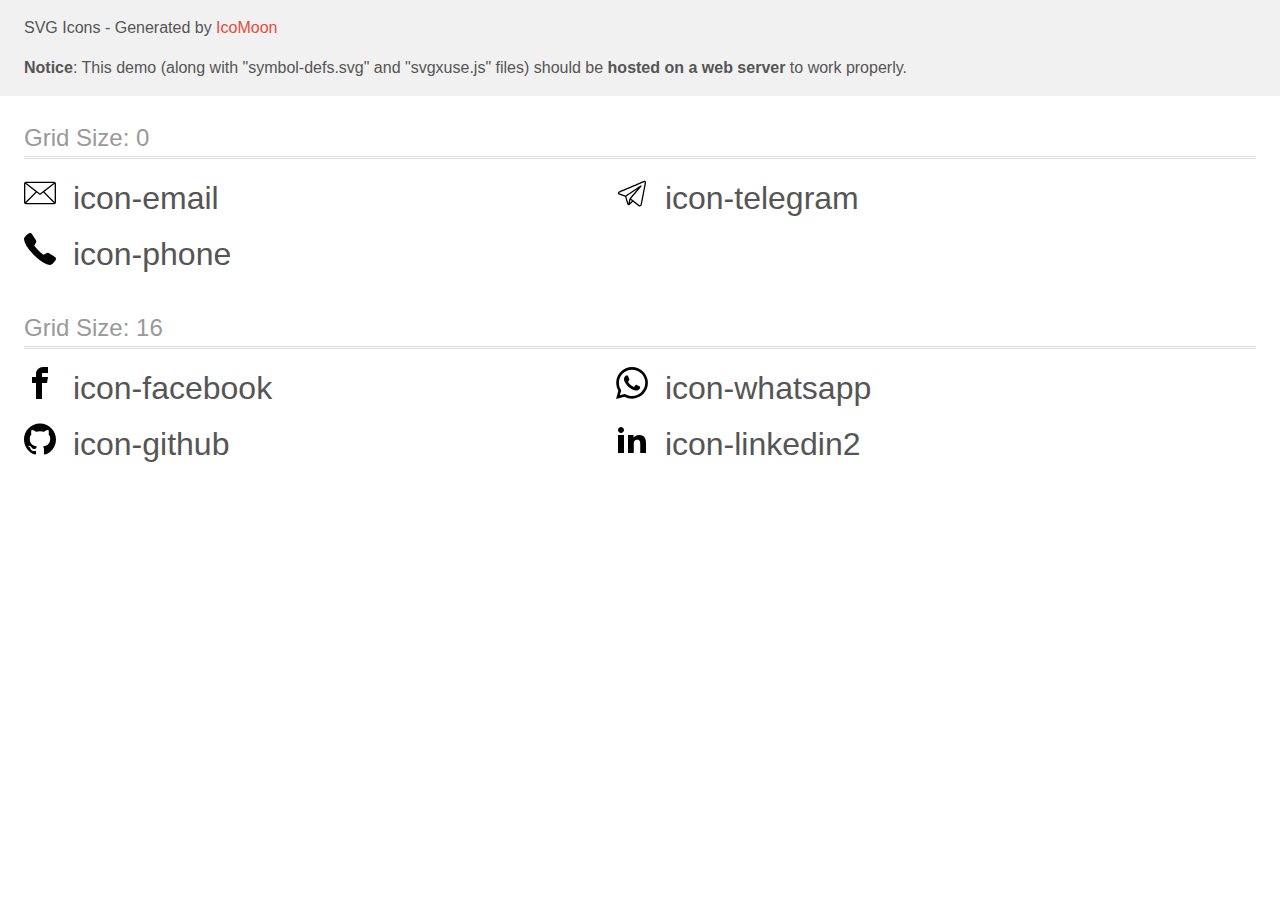
<file: icon/icomoon-7/demo-external-svg.html>
<!doctype html>
<html>
<head>
    <title>IcoMoon - SVG Icons</title>
    <meta charset="utf-8">
    <meta name="viewport" content="width=device-width, initial-scale=1">
    <link rel="stylesheet" href="demo-files/demo.css">
    <link rel="stylesheet" href="style.css">
</head>
<body>
<header class="bgc1 clearfix">
<div class="mhl">
    <p>SVG Icons - Generated by <a href="https://icomoon.io/app">IcoMoon</a></p><p><strong>Notice</strong>: This demo (along with "symbol-defs.svg" and "svgxuse.js" files) should be <b>hosted on a web server</b> to work properly.</p>
</div>
</header>
    <div class="clearfix mhl ptl">
        <h1 class="mvm mtn fgc1">Grid Size: 0</h1>
        <div class="glyph fs1">
            <div class="clearfix pbs">
                <svg class="icon icon-email"><use xlink:href="symbol-defs.svg#icon-email"></use></svg><span class="name"> icon-email</span>
            </div>
        </div>
        <div class="glyph fs1">
            <div class="clearfix pbs">
                <svg class="icon icon-telegram"><use xlink:href="symbol-defs.svg#icon-telegram"></use></svg><span class="name"> icon-telegram</span>
            </div>
        </div>
        <div class="glyph fs1">
            <div class="clearfix pbs">
                <svg class="icon icon-phone"><use xlink:href="symbol-defs.svg#icon-phone"></use></svg><span class="name"> icon-phone</span>
            </div>
        </div>
  </div>
    <div class="clearfix mhl ptl">
        <h1 class="mvm mtn fgc1">Grid Size: 16</h1>
        <div class="glyph fs2">
            <div class="clearfix pbs">
                <svg class="icon icon-facebook"><use xlink:href="symbol-defs.svg#icon-facebook"></use></svg><span class="name"> icon-facebook</span>
            </div>
        </div>
        <div class="glyph fs2">
            <div class="clearfix pbs">
                <svg class="icon icon-whatsapp"><use xlink:href="symbol-defs.svg#icon-whatsapp"></use></svg><span class="name"> icon-whatsapp</span>
            </div>
        </div>
        <div class="glyph fs2">
            <div class="clearfix pbs">
                <svg class="icon icon-github"><use xlink:href="symbol-defs.svg#icon-github"></use></svg><span class="name"> icon-github</span>
            </div>
        </div>
        <div class="glyph fs2">
            <div class="clearfix pbs">
                <svg class="icon icon-linkedin2"><use xlink:href="symbol-defs.svg#icon-linkedin2"></use></svg><span class="name"> icon-linkedin2</span>
            </div>
        </div>
  </div>
<script defer src="svgxuse.js"></script>
</body>
</html>
</file>
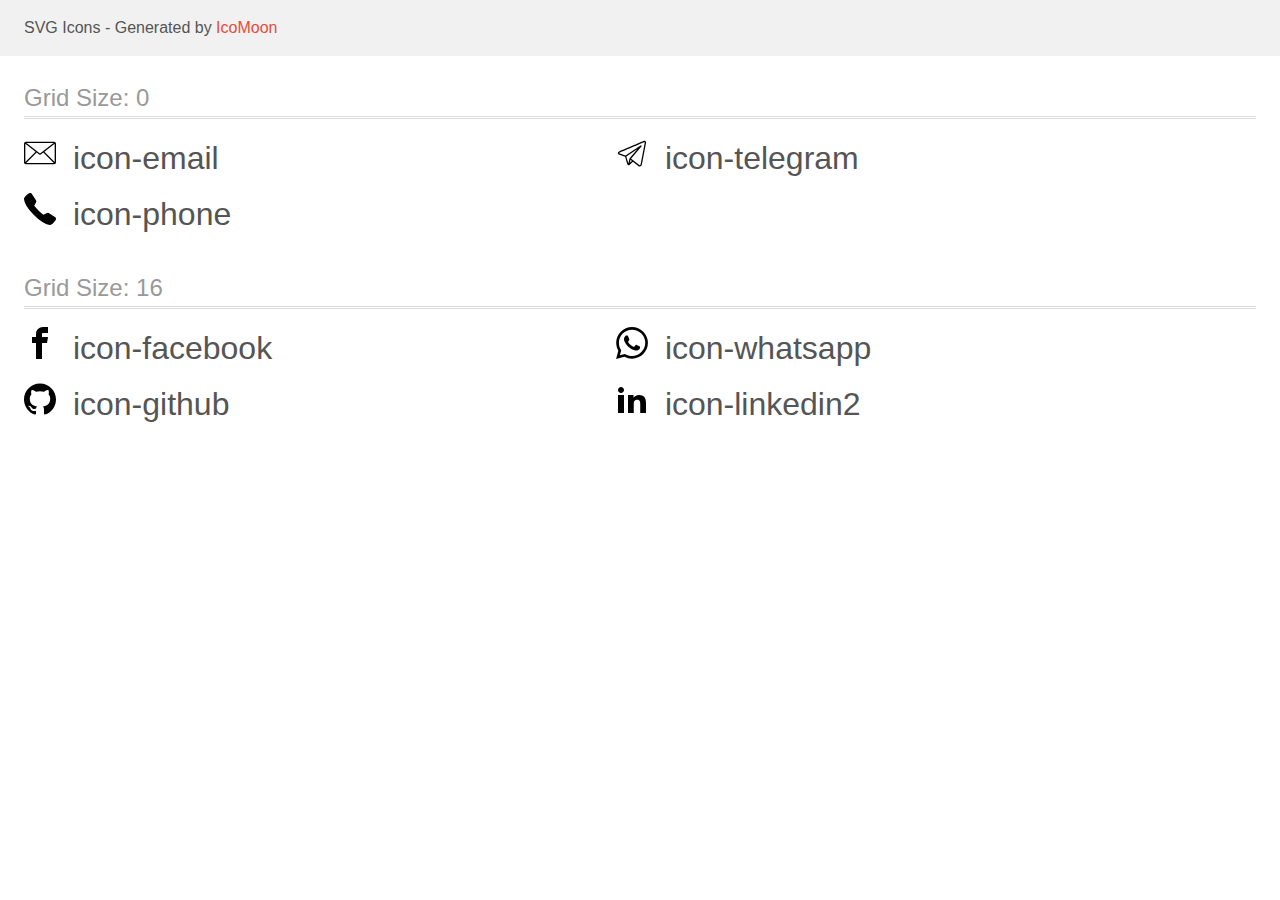
<file: icon/icomoon-7/demo.html>
<!doctype html>
<html>
<head>
    <title>IcoMoon - SVG Icons</title>
    <meta charset="utf-8">
    <meta name="viewport" content="width=device-width, initial-scale=1">
    <link rel="stylesheet" href="demo-files/demo.css">
    <link rel="stylesheet" href="style.css">
</head>
<body>
<svg aria-hidden="true" style="position: absolute; width: 0; height: 0; overflow: hidden;" version="1.1" xmlns="http://www.w3.org/2000/svg" xmlns:xlink="http://www.w3.org/1999/xlink">
<defs>
<symbol id="icon-email" viewBox="0 0 32 32">
<path d="M30 4.667h-28c-1.105 0-2 0.895-2 2v0 18.667c0 1.105 0.895 2 2 2v0h28c1.105 0 2-0.895 2-2v0-18.667c0-1.105-0.895-2-2-2v0zM29.573 6l-13.573 10.493-13.573-10.493zM1.333 25.060v-18.22l10.273 7.94zM2.273 26l10.393-10.393 2.92 2.26c0.111 0.086 0.253 0.138 0.407 0.138s0.295-0.052 0.408-0.14l-0.002 0.001 2.933-2.26 10.393 10.393zM30.667 25.060l-10.273-10.28 10.273-7.94z"></path>
</symbol>
<symbol id="icon-telegram" viewBox="0 0 32 32">
<path d="M28.401 3.831c-0.312 0.014-0.615 0.1-0.889 0.21-0.271 0.109-1.83 0.774-4.133 1.759s-5.296 2.266-8.262 3.538c-5.934 2.542-11.765 5.044-11.765 5.044l0.042-0.016c0 0-0.352 0.118-0.709 0.366-0.178 0.124-0.37 0.285-0.527 0.519s-0.272 0.566-0.229 0.916c0.152 1.232 1.429 1.581 1.429 1.581l0.005 0.003 5.697 1.95c0.145 0.485 1.728 5.767 2.076 6.886 0.192 0.619 0.372 0.975 0.56 1.219 0.094 0.122 0.192 0.216 0.301 0.285 0.043 0.027 0.089 0.048 0.134 0.066 0.001 0 0.002-0 0.002 0 0.006 0.002 0.011 0.003 0.016 0.005l-0.015-0.004c0.010 0.004 0.021 0.011 0.031 0.015 0.020 0.007 0.033 0.007 0.059 0.012 0.652 0.228 1.192-0.195 1.192-0.195l0.023-0.017 3.5-3.246 5.68 4.429 0.071 0.032c0.994 0.441 1.893 0.195 2.391-0.21s0.694-0.927 0.694-0.927l0.021-0.055 4.174-21.754c0.107-0.487 0.122-0.907 0.021-1.287s-0.345-0.711-0.652-0.894c-0.307-0.183-0.628-0.242-0.94-0.229zM28.435 5.133c0.127-0.006 0.22 0.009 0.25 0.026s0.043 0.015 0.071 0.122c0.028 0.107 0.044 0.333-0.034 0.686l-0.003 0.008-4.15 21.628c-0.010 0.022-0.096 0.222-0.294 0.383-0.201 0.164-0.425 0.292-1.020 0.043l-6.39-4.977-1.857-1.394 10.439-12.281c0.095-0.111 0.153-0.256 0.153-0.415 0-0.354-0.287-0.64-0.64-0.64-0.006 0-0.012 0-0.017 0l0.001-0c-0.127 0.003-0.243 0.043-0.341 0.109l0.002-0.001-15.105 10.070-5.706-1.954c0 0-0.567-0.315-0.594-0.535-0.002-0.012-0.008-0.001 0.021-0.045s0.103-0.118 0.196-0.182c0.186-0.129 0.397-0.207 0.397-0.207l0.021-0.008 0.021-0.009c0 0 5.831-2.502 11.765-5.044 2.967-1.271 5.959-2.552 8.261-3.536s3.964-1.692 4.105-1.749c0.16-0.064 0.32-0.090 0.446-0.096zM21.512 12.027l-7.92 9.317c-0.011 0.014-0.023 0.029-0.034 0.044l-0.001 0.002c-0.011 0.015-0.023 0.033-0.033 0.051l-0.002 0.003c-0.042 0.071-0.072 0.154-0.083 0.243l-0 0.003c0 0.001 0 0.002 0 0.003s0 0.002 0 0.003v-0l-1.031 4.637c-0.017-0.050-0.029-0.068-0.047-0.128v-0.001c-0.328-1.052-1.821-6.035-2.027-6.724l11.18-7.454zM14.49 22.867l1.422 1.067-2.090 1.938 0.668-3.005z"></path>
</symbol>
<symbol id="icon-phone" viewBox="0 0 32 32">
<path stroke-linejoin="miter" stroke-linecap="butt" stroke-miterlimit="10" stroke-width="1.28" d="M19.339 22.561c0 0 2.591-1.484 3.27-1.84 0.676-0.358 1.377-0.448 1.803-0.188 0.644 0.394 6.056 3.994 6.512 4.313s0.675 1.231 0.049 2.125c-0.624 0.893-3.503 4.426-4.723 4.388-1.222-0.040-6.301-0.151-15.88-9.732-9.577-9.578-9.69-14.659-9.729-15.881s3.494-4.1 4.387-4.725c0.895-0.624 1.808-0.389 2.125 0.050 0.361 0.5 3.919 5.894 4.311 6.513 0.268 0.422 0.17 1.127-0.188 1.804-0.356 0.678-1.839 3.27-1.839 3.27s1.046 1.784 4.582 5.32c3.537 3.537 5.32 4.584 5.32 4.584z"></path>
</symbol>
<symbol id="icon-facebook" viewBox="0 0 32 32">
<path d="M19 6h5v-6h-5c-3.86 0-7 3.14-7 7v3h-4v6h4v16h6v-16h5l1-6h-6v-3c0-0.542 0.458-1 1-1z"></path>
</symbol>
<symbol id="icon-whatsapp" viewBox="0 0 32 32">
<path d="M27.281 4.65c-2.994-3-6.975-4.65-11.219-4.65-8.738 0-15.85 7.112-15.85 15.856 0 2.794 0.731 5.525 2.119 7.925l-2.25 8.219 8.406-2.206c2.319 1.262 4.925 1.931 7.575 1.931h0.006c0 0 0 0 0 0 8.738 0 15.856-7.113 15.856-15.856 0-4.238-1.65-8.219-4.644-11.219zM16.069 29.050v0c-2.369 0-4.688-0.637-6.713-1.837l-0.481-0.288-4.987 1.306 1.331-4.863-0.313-0.5c-1.325-2.094-2.019-4.519-2.019-7.012 0-7.269 5.912-13.181 13.188-13.181 3.519 0 6.831 1.375 9.319 3.862 2.488 2.494 3.856 5.8 3.856 9.325-0.006 7.275-5.919 13.188-13.181 13.188zM23.294 19.175c-0.394-0.2-2.344-1.156-2.706-1.288s-0.625-0.2-0.894 0.2c-0.262 0.394-1.025 1.288-1.256 1.556-0.231 0.262-0.462 0.3-0.856 0.1s-1.675-0.619-3.188-1.969c-1.175-1.050-1.975-2.35-2.206-2.744s-0.025-0.613 0.175-0.806c0.181-0.175 0.394-0.463 0.594-0.694s0.262-0.394 0.394-0.662c0.131-0.262 0.069-0.494-0.031-0.694s-0.894-2.15-1.219-2.944c-0.319-0.775-0.65-0.669-0.894-0.681-0.231-0.012-0.494-0.012-0.756-0.012s-0.694 0.1-1.056 0.494c-0.363 0.394-1.387 1.356-1.387 3.306s1.419 3.831 1.619 4.1c0.2 0.262 2.794 4.269 6.769 5.981 0.944 0.406 1.681 0.65 2.256 0.837 0.95 0.3 1.813 0.256 2.494 0.156 0.762-0.113 2.344-0.956 2.675-1.881s0.331-1.719 0.231-1.881c-0.094-0.175-0.356-0.275-0.756-0.475z"></path>
</symbol>
<symbol id="icon-github" viewBox="0 0 32 32">
<path d="M16 0.395c-8.836 0-16 7.163-16 16 0 7.069 4.585 13.067 10.942 15.182 0.8 0.148 1.094-0.347 1.094-0.77 0-0.381-0.015-1.642-0.022-2.979-4.452 0.968-5.391-1.888-5.391-1.888-0.728-1.849-1.776-2.341-1.776-2.341-1.452-0.993 0.11-0.973 0.11-0.973 1.606 0.113 2.452 1.649 2.452 1.649 1.427 2.446 3.743 1.739 4.656 1.33 0.143-1.034 0.558-1.74 1.016-2.14-3.554-0.404-7.29-1.777-7.29-7.907 0-1.747 0.625-3.174 1.649-4.295-0.166-0.403-0.714-2.030 0.155-4.234 0 0 1.344-0.43 4.401 1.64 1.276-0.355 2.645-0.532 4.005-0.539 1.359 0.006 2.729 0.184 4.008 0.539 3.054-2.070 4.395-1.64 4.395-1.64 0.871 2.204 0.323 3.831 0.157 4.234 1.026 1.12 1.647 2.548 1.647 4.295 0 6.145-3.743 7.498-7.306 7.895 0.574 0.497 1.085 1.47 1.085 2.963 0 2.141-0.019 3.864-0.019 4.391 0 0.426 0.288 0.925 1.099 0.768 6.354-2.118 10.933-8.113 10.933-15.18 0-8.837-7.164-16-16-16z"></path>
</symbol>
<symbol id="icon-linkedin2" viewBox="0 0 32 32">
<path d="M12 12h5.535v2.837h0.079c0.77-1.381 2.655-2.837 5.464-2.837 5.842 0 6.922 3.637 6.922 8.367v9.633h-5.769v-8.54c0-2.037-0.042-4.657-3.001-4.657-3.005 0-3.463 2.218-3.463 4.509v8.688h-5.767v-18z"></path>
<path d="M2 12h6v18h-6v-18z"></path>
<path d="M8 7c0 1.657-1.343 3-3 3s-3-1.343-3-3c0-1.657 1.343-3 3-3s3 1.343 3 3z"></path>
</symbol>
</defs>
</svg>

<header class="bgc1 clearfix">
<div class="mhl">
    <p>SVG Icons - Generated by <a href="https://icomoon.io/app">IcoMoon</a></p>
</div>
</header>
    <div class="clearfix mhl ptl">
        <h1 class="mvm mtn fgc1">Grid Size: 0</h1>
        <div class="glyph fs1">
            <div class="clearfix pbs">
                <svg class="icon icon-email"><use xlink:href="#icon-email"></use></svg><span class="name"> icon-email</span>
            </div>
        </div>
        <div class="glyph fs1">
            <div class="clearfix pbs">
                <svg class="icon icon-telegram"><use xlink:href="#icon-telegram"></use></svg><span class="name"> icon-telegram</span>
            </div>
        </div>
        <div class="glyph fs1">
            <div class="clearfix pbs">
                <svg class="icon icon-phone"><use xlink:href="#icon-phone"></use></svg><span class="name"> icon-phone</span>
            </div>
        </div>
  </div>
    <div class="clearfix mhl ptl">
        <h1 class="mvm mtn fgc1">Grid Size: 16</h1>
        <div class="glyph fs2">
            <div class="clearfix pbs">
                <svg class="icon icon-facebook"><use xlink:href="#icon-facebook"></use></svg><span class="name"> icon-facebook</span>
            </div>
        </div>
        <div class="glyph fs2">
            <div class="clearfix pbs">
                <svg class="icon icon-whatsapp"><use xlink:href="#icon-whatsapp"></use></svg><span class="name"> icon-whatsapp</span>
            </div>
        </div>
        <div class="glyph fs2">
            <div class="clearfix pbs">
                <svg class="icon icon-github"><use xlink:href="#icon-github"></use></svg><span class="name"> icon-github</span>
            </div>
        </div>
        <div class="glyph fs2">
            <div class="clearfix pbs">
                <svg class="icon icon-linkedin2"><use xlink:href="#icon-linkedin2"></use></svg><span class="name"> icon-linkedin2</span>
            </div>
        </div>
  </div>
<script defer src="svgxuse.js"></script>
</body>
</html>
</file>
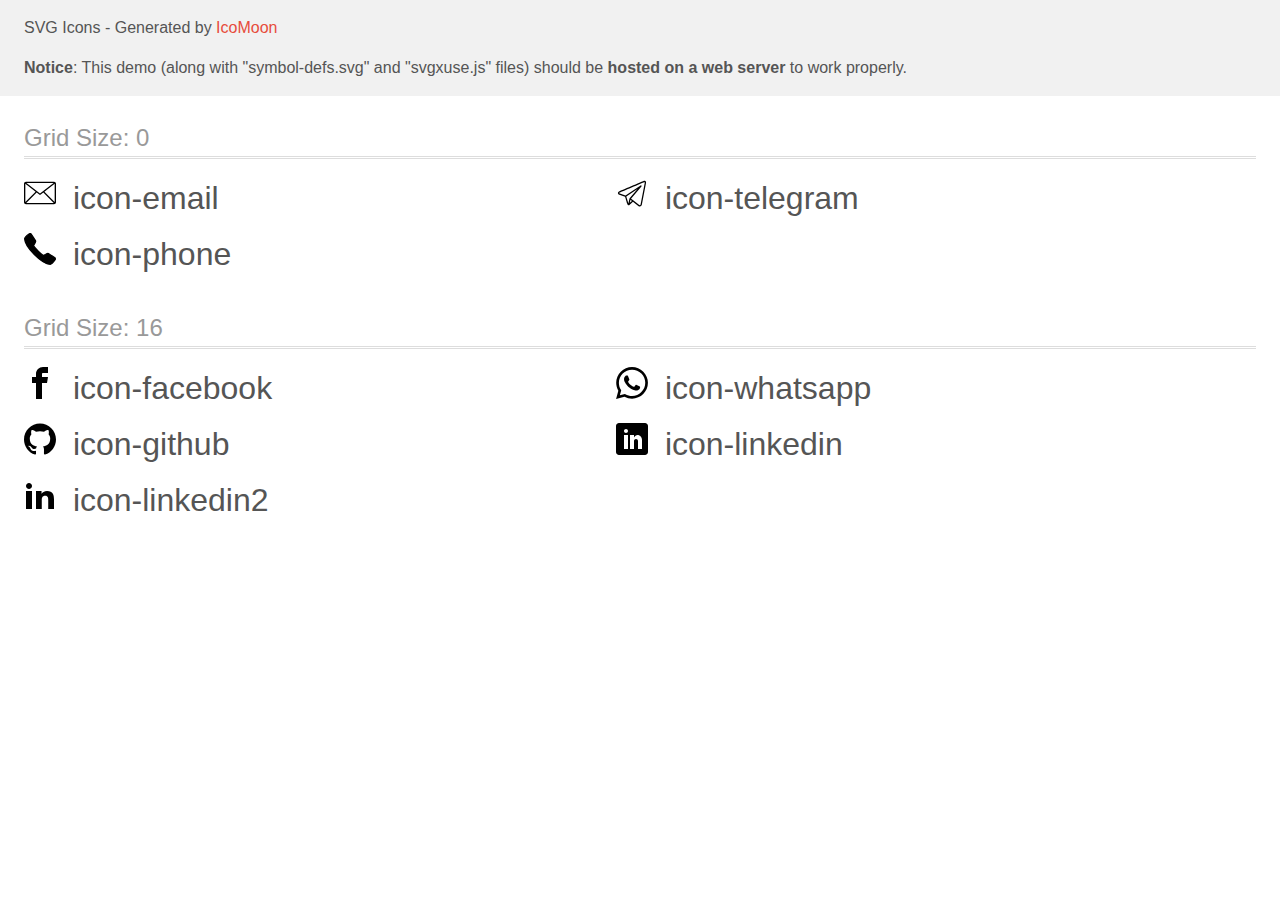
<file: icon/icomoon-8/demo-external-svg.html>
<!doctype html>
<html>
<head>
    <title>IcoMoon - SVG Icons</title>
    <meta charset="utf-8">
    <meta name="viewport" content="width=device-width, initial-scale=1">
    <link rel="stylesheet" href="demo-files/demo.css">
    <link rel="stylesheet" href="style.css">
</head>
<body>
<header class="bgc1 clearfix">
<div class="mhl">
    <p>SVG Icons - Generated by <a href="https://icomoon.io/app">IcoMoon</a></p><p><strong>Notice</strong>: This demo (along with "symbol-defs.svg" and "svgxuse.js" files) should be <b>hosted on a web server</b> to work properly.</p>
</div>
</header>
    <div class="clearfix mhl ptl">
        <h1 class="mvm mtn fgc1">Grid Size: 0</h1>
        <div class="glyph fs1">
            <div class="clearfix pbs">
                <svg class="icon icon-email"><use xlink:href="symbol-defs.svg#icon-email"></use></svg><span class="name"> icon-email</span>
            </div>
        </div>
        <div class="glyph fs1">
            <div class="clearfix pbs">
                <svg class="icon icon-telegram"><use xlink:href="symbol-defs.svg#icon-telegram"></use></svg><span class="name"> icon-telegram</span>
            </div>
        </div>
        <div class="glyph fs1">
            <div class="clearfix pbs">
                <svg class="icon icon-phone"><use xlink:href="symbol-defs.svg#icon-phone"></use></svg><span class="name"> icon-phone</span>
            </div>
        </div>
  </div>
    <div class="clearfix mhl ptl">
        <h1 class="mvm mtn fgc1">Grid Size: 16</h1>
        <div class="glyph fs2">
            <div class="clearfix pbs">
                <svg class="icon icon-facebook"><use xlink:href="symbol-defs.svg#icon-facebook"></use></svg><span class="name"> icon-facebook</span>
            </div>
        </div>
        <div class="glyph fs2">
            <div class="clearfix pbs">
                <svg class="icon icon-whatsapp"><use xlink:href="symbol-defs.svg#icon-whatsapp"></use></svg><span class="name"> icon-whatsapp</span>
            </div>
        </div>
        <div class="glyph fs2">
            <div class="clearfix pbs">
                <svg class="icon icon-github"><use xlink:href="symbol-defs.svg#icon-github"></use></svg><span class="name"> icon-github</span>
            </div>
        </div>
        <div class="glyph fs2">
            <div class="clearfix pbs">
                <svg class="icon icon-linkedin"><use xlink:href="symbol-defs.svg#icon-linkedin"></use></svg><span class="name"> icon-linkedin</span>
            </div>
        </div>
        <div class="glyph fs2">
            <div class="clearfix pbs">
                <svg class="icon icon-linkedin2"><use xlink:href="symbol-defs.svg#icon-linkedin2"></use></svg><span class="name"> icon-linkedin2</span>
            </div>
        </div>
  </div>
<script defer src="svgxuse.js"></script>
</body>
</html>
</file>
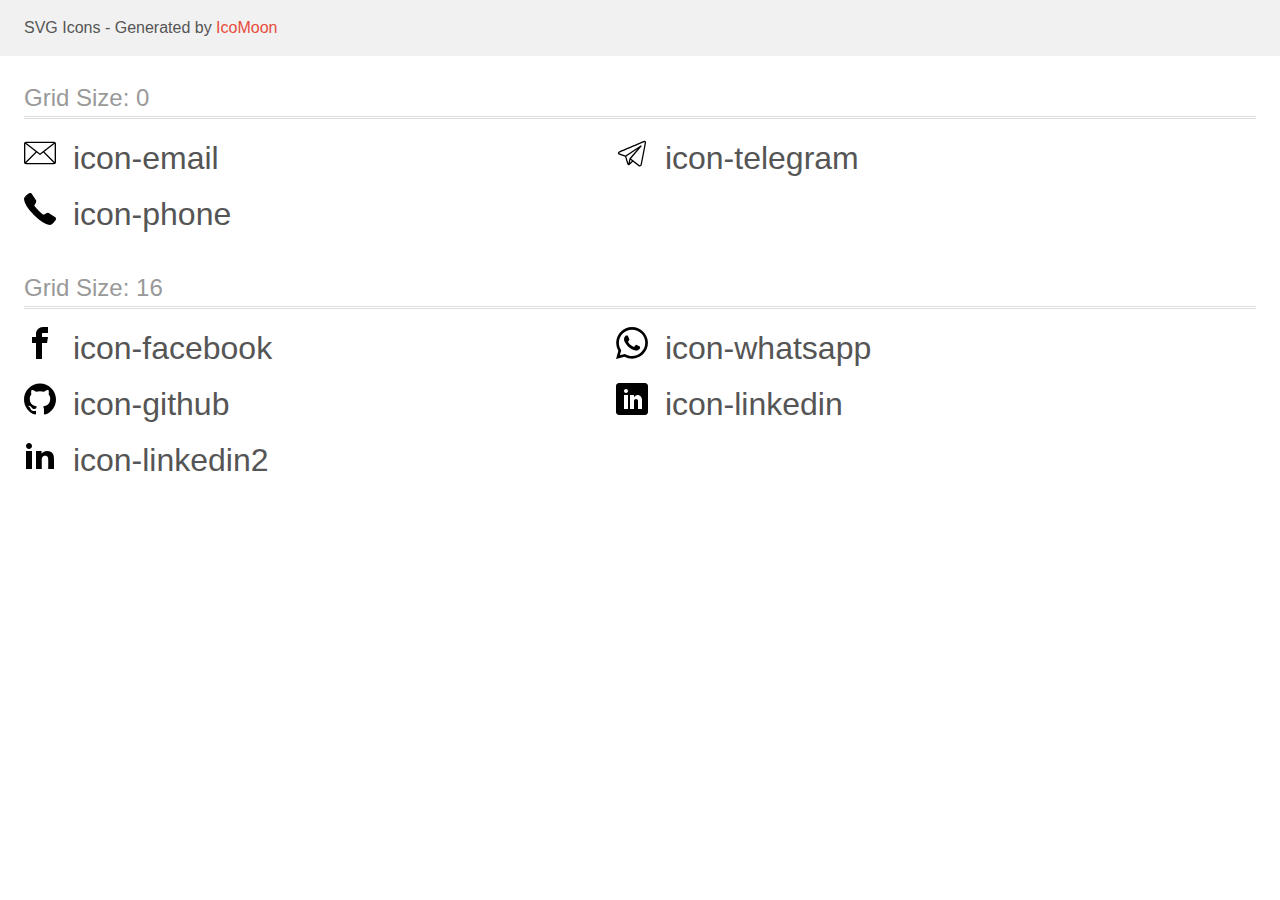
<file: icon/icomoon-8/demo.html>
<!doctype html>
<html>
<head>
    <title>IcoMoon - SVG Icons</title>
    <meta charset="utf-8">
    <meta name="viewport" content="width=device-width, initial-scale=1">
    <link rel="stylesheet" href="demo-files/demo.css">
    <link rel="stylesheet" href="style.css">
</head>
<body>
<svg aria-hidden="true" style="position: absolute; width: 0; height: 0; overflow: hidden;" version="1.1" xmlns="http://www.w3.org/2000/svg" xmlns:xlink="http://www.w3.org/1999/xlink">
<defs>
<symbol id="icon-email" viewBox="0 0 32 32">
<path d="M30 4.667h-28c-1.105 0-2 0.895-2 2v0 18.667c0 1.105 0.895 2 2 2v0h28c1.105 0 2-0.895 2-2v0-18.667c0-1.105-0.895-2-2-2v0zM29.573 6l-13.573 10.493-13.573-10.493zM1.333 25.060v-18.22l10.273 7.94zM2.273 26l10.393-10.393 2.92 2.26c0.111 0.086 0.253 0.138 0.407 0.138s0.295-0.052 0.408-0.14l-0.002 0.001 2.933-2.26 10.393 10.393zM30.667 25.060l-10.273-10.28 10.273-7.94z"></path>
</symbol>
<symbol id="icon-telegram" viewBox="0 0 32 32">
<path d="M28.401 3.831c-0.312 0.014-0.615 0.1-0.889 0.21-0.271 0.109-1.83 0.774-4.133 1.759s-5.296 2.266-8.262 3.538c-5.934 2.542-11.765 5.044-11.765 5.044l0.042-0.016c0 0-0.352 0.118-0.709 0.366-0.178 0.124-0.37 0.285-0.527 0.519s-0.272 0.566-0.229 0.916c0.152 1.232 1.429 1.581 1.429 1.581l0.005 0.003 5.697 1.95c0.145 0.485 1.728 5.767 2.076 6.886 0.192 0.619 0.372 0.975 0.56 1.219 0.094 0.122 0.192 0.216 0.301 0.285 0.043 0.027 0.089 0.048 0.134 0.066 0.001 0 0.002-0 0.002 0 0.006 0.002 0.011 0.003 0.016 0.005l-0.015-0.004c0.010 0.004 0.021 0.011 0.031 0.015 0.020 0.007 0.033 0.007 0.059 0.012 0.652 0.228 1.192-0.195 1.192-0.195l0.023-0.017 3.5-3.246 5.68 4.429 0.071 0.032c0.994 0.441 1.893 0.195 2.391-0.21s0.694-0.927 0.694-0.927l0.021-0.055 4.174-21.754c0.107-0.487 0.122-0.907 0.021-1.287s-0.345-0.711-0.652-0.894c-0.307-0.183-0.628-0.242-0.94-0.229zM28.435 5.133c0.127-0.006 0.22 0.009 0.25 0.026s0.043 0.015 0.071 0.122c0.028 0.107 0.044 0.333-0.034 0.686l-0.003 0.008-4.15 21.628c-0.010 0.022-0.096 0.222-0.294 0.383-0.201 0.164-0.425 0.292-1.020 0.043l-6.39-4.977-1.857-1.394 10.439-12.281c0.095-0.111 0.153-0.256 0.153-0.415 0-0.354-0.287-0.64-0.64-0.64-0.006 0-0.012 0-0.017 0l0.001-0c-0.127 0.003-0.243 0.043-0.341 0.109l0.002-0.001-15.105 10.070-5.706-1.954c0 0-0.567-0.315-0.594-0.535-0.002-0.012-0.008-0.001 0.021-0.045s0.103-0.118 0.196-0.182c0.186-0.129 0.397-0.207 0.397-0.207l0.021-0.008 0.021-0.009c0 0 5.831-2.502 11.765-5.044 2.967-1.271 5.959-2.552 8.261-3.536s3.964-1.692 4.105-1.749c0.16-0.064 0.32-0.090 0.446-0.096zM21.512 12.027l-7.92 9.317c-0.011 0.014-0.023 0.029-0.034 0.044l-0.001 0.002c-0.011 0.015-0.023 0.033-0.033 0.051l-0.002 0.003c-0.042 0.071-0.072 0.154-0.083 0.243l-0 0.003c0 0.001 0 0.002 0 0.003s0 0.002 0 0.003v-0l-1.031 4.637c-0.017-0.050-0.029-0.068-0.047-0.128v-0.001c-0.328-1.052-1.821-6.035-2.027-6.724l11.18-7.454zM14.49 22.867l1.422 1.067-2.090 1.938 0.668-3.005z"></path>
</symbol>
<symbol id="icon-phone" viewBox="0 0 32 32">
<path stroke-linejoin="miter" stroke-linecap="butt" stroke-miterlimit="10" stroke-width="1.28" d="M19.339 22.561c0 0 2.591-1.484 3.27-1.84 0.676-0.358 1.377-0.448 1.803-0.188 0.644 0.394 6.056 3.994 6.512 4.313s0.675 1.231 0.049 2.125c-0.624 0.893-3.503 4.426-4.723 4.388-1.222-0.040-6.301-0.151-15.88-9.732-9.577-9.578-9.69-14.659-9.729-15.881s3.494-4.1 4.387-4.725c0.895-0.624 1.808-0.389 2.125 0.050 0.361 0.5 3.919 5.894 4.311 6.513 0.268 0.422 0.17 1.127-0.188 1.804-0.356 0.678-1.839 3.27-1.839 3.27s1.046 1.784 4.582 5.32c3.537 3.537 5.32 4.584 5.32 4.584z"></path>
</symbol>
<symbol id="icon-facebook" viewBox="0 0 32 32">
<path d="M19 6h5v-6h-5c-3.86 0-7 3.14-7 7v3h-4v6h4v16h6v-16h5l1-6h-6v-3c0-0.542 0.458-1 1-1z"></path>
</symbol>
<symbol id="icon-whatsapp" viewBox="0 0 32 32">
<path d="M27.281 4.65c-2.994-3-6.975-4.65-11.219-4.65-8.738 0-15.85 7.112-15.85 15.856 0 2.794 0.731 5.525 2.119 7.925l-2.25 8.219 8.406-2.206c2.319 1.262 4.925 1.931 7.575 1.931h0.006c0 0 0 0 0 0 8.738 0 15.856-7.113 15.856-15.856 0-4.238-1.65-8.219-4.644-11.219zM16.069 29.050v0c-2.369 0-4.688-0.637-6.713-1.837l-0.481-0.288-4.987 1.306 1.331-4.863-0.313-0.5c-1.325-2.094-2.019-4.519-2.019-7.012 0-7.269 5.912-13.181 13.188-13.181 3.519 0 6.831 1.375 9.319 3.862 2.488 2.494 3.856 5.8 3.856 9.325-0.006 7.275-5.919 13.188-13.181 13.188zM23.294 19.175c-0.394-0.2-2.344-1.156-2.706-1.288s-0.625-0.2-0.894 0.2c-0.262 0.394-1.025 1.288-1.256 1.556-0.231 0.262-0.462 0.3-0.856 0.1s-1.675-0.619-3.188-1.969c-1.175-1.050-1.975-2.35-2.206-2.744s-0.025-0.613 0.175-0.806c0.181-0.175 0.394-0.463 0.594-0.694s0.262-0.394 0.394-0.662c0.131-0.262 0.069-0.494-0.031-0.694s-0.894-2.15-1.219-2.944c-0.319-0.775-0.65-0.669-0.894-0.681-0.231-0.012-0.494-0.012-0.756-0.012s-0.694 0.1-1.056 0.494c-0.363 0.394-1.387 1.356-1.387 3.306s1.419 3.831 1.619 4.1c0.2 0.262 2.794 4.269 6.769 5.981 0.944 0.406 1.681 0.65 2.256 0.837 0.95 0.3 1.813 0.256 2.494 0.156 0.762-0.113 2.344-0.956 2.675-1.881s0.331-1.719 0.231-1.881c-0.094-0.175-0.356-0.275-0.756-0.475z"></path>
</symbol>
<symbol id="icon-github" viewBox="0 0 32 32">
<path d="M16 0.395c-8.836 0-16 7.163-16 16 0 7.069 4.585 13.067 10.942 15.182 0.8 0.148 1.094-0.347 1.094-0.77 0-0.381-0.015-1.642-0.022-2.979-4.452 0.968-5.391-1.888-5.391-1.888-0.728-1.849-1.776-2.341-1.776-2.341-1.452-0.993 0.11-0.973 0.11-0.973 1.606 0.113 2.452 1.649 2.452 1.649 1.427 2.446 3.743 1.739 4.656 1.33 0.143-1.034 0.558-1.74 1.016-2.14-3.554-0.404-7.29-1.777-7.29-7.907 0-1.747 0.625-3.174 1.649-4.295-0.166-0.403-0.714-2.030 0.155-4.234 0 0 1.344-0.43 4.401 1.64 1.276-0.355 2.645-0.532 4.005-0.539 1.359 0.006 2.729 0.184 4.008 0.539 3.054-2.070 4.395-1.64 4.395-1.64 0.871 2.204 0.323 3.831 0.157 4.234 1.026 1.12 1.647 2.548 1.647 4.295 0 6.145-3.743 7.498-7.306 7.895 0.574 0.497 1.085 1.47 1.085 2.963 0 2.141-0.019 3.864-0.019 4.391 0 0.426 0.288 0.925 1.099 0.768 6.354-2.118 10.933-8.113 10.933-15.18 0-8.837-7.164-16-16-16z"></path>
</symbol>
<symbol id="icon-linkedin" viewBox="0 0 32 32">
<path d="M29 0h-26c-1.65 0-3 1.35-3 3v26c0 1.65 1.35 3 3 3h26c1.65 0 3-1.35 3-3v-26c0-1.65-1.35-3-3-3zM12 26h-4v-14h4v14zM10 10c-1.106 0-2-0.894-2-2s0.894-2 2-2c1.106 0 2 0.894 2 2s-0.894 2-2 2zM26 26h-4v-8c0-1.106-0.894-2-2-2s-2 0.894-2 2v8h-4v-14h4v2.481c0.825-1.131 2.087-2.481 3.5-2.481 2.488 0 4.5 2.238 4.5 5v9z"></path>
</symbol>
<symbol id="icon-linkedin2" viewBox="0 0 32 32">
<path d="M12 12h5.535v2.837h0.079c0.77-1.381 2.655-2.837 5.464-2.837 5.842 0 6.922 3.637 6.922 8.367v9.633h-5.769v-8.54c0-2.037-0.042-4.657-3.001-4.657-3.005 0-3.463 2.218-3.463 4.509v8.688h-5.767v-18z"></path>
<path d="M2 12h6v18h-6v-18z"></path>
<path d="M8 7c0 1.657-1.343 3-3 3s-3-1.343-3-3c0-1.657 1.343-3 3-3s3 1.343 3 3z"></path>
</symbol>
</defs>
</svg>

<header class="bgc1 clearfix">
<div class="mhl">
    <p>SVG Icons - Generated by <a href="https://icomoon.io/app">IcoMoon</a></p>
</div>
</header>
    <div class="clearfix mhl ptl">
        <h1 class="mvm mtn fgc1">Grid Size: 0</h1>
        <div class="glyph fs1">
            <div class="clearfix pbs">
                <svg class="icon icon-email"><use xlink:href="#icon-email"></use></svg><span class="name"> icon-email</span>
            </div>
        </div>
        <div class="glyph fs1">
            <div class="clearfix pbs">
                <svg class="icon icon-telegram"><use xlink:href="#icon-telegram"></use></svg><span class="name"> icon-telegram</span>
            </div>
        </div>
        <div class="glyph fs1">
            <div class="clearfix pbs">
                <svg class="icon icon-phone"><use xlink:href="#icon-phone"></use></svg><span class="name"> icon-phone</span>
            </div>
        </div>
  </div>
    <div class="clearfix mhl ptl">
        <h1 class="mvm mtn fgc1">Grid Size: 16</h1>
        <div class="glyph fs2">
            <div class="clearfix pbs">
                <svg class="icon icon-facebook"><use xlink:href="#icon-facebook"></use></svg><span class="name"> icon-facebook</span>
            </div>
        </div>
        <div class="glyph fs2">
            <div class="clearfix pbs">
                <svg class="icon icon-whatsapp"><use xlink:href="#icon-whatsapp"></use></svg><span class="name"> icon-whatsapp</span>
            </div>
        </div>
        <div class="glyph fs2">
            <div class="clearfix pbs">
                <svg class="icon icon-github"><use xlink:href="#icon-github"></use></svg><span class="name"> icon-github</span>
            </div>
        </div>
        <div class="glyph fs2">
            <div class="clearfix pbs">
                <svg class="icon icon-linkedin"><use xlink:href="#icon-linkedin"></use></svg><span class="name"> icon-linkedin</span>
            </div>
        </div>
        <div class="glyph fs2">
            <div class="clearfix pbs">
                <svg class="icon icon-linkedin2"><use xlink:href="#icon-linkedin2"></use></svg><span class="name"> icon-linkedin2</span>
            </div>
        </div>
  </div>
<script defer src="svgxuse.js"></script>
</body>
</html>
</file>
<file: icon/icomoon-21/demo-files/demo.css>
body {
  padding: 0;
  margin: 0;
  font-family: sans-serif;
  font-size: 1em;
  line-height: 1.5;
  color: #555;
  background: #fff;
}
h1 {
  font-size: 1.5em;
  font-weight: normal;
  box-shadow: 0 1px #ddd, 0 2px #fff, 0 3px #ddd;
}
small {
  font-size: .66666667em;
}
a {
  color: #e74c3c;
  text-decoration: none;
}
a:hover, a:focus {
  box-shadow: 0 1px #e74c3c;
}
.bshadow0, input {
  box-shadow: inset 0 -2px #e7e7e7;
}
input:hover {
  box-shadow: inset 0 -2px #ccc;
}
input, fieldset {
  font-size: 1em;
  margin: 0;
  padding: 0;
  border: 0;
}
input {
  color: inherit;
  line-height: 1.5;
  height: 1.5em;
  padding: .25em 0;
}
input:focus {
  outline: none;
  box-shadow: inset 0 -2px #449fdb;
}
.glyph {
  font-size: 16px;
  margin-right: 1.5em;
  float: left;
  width: 17em;
}
svg {
  color: #000;
}
.liga {
  width: 80%;
  width: calc(100% - 2.5em);
}
.talign-right {
  text-align: right;
}
.talign-center {
  text-align: center;
}
.bgc1 {
  background: #f1f1f1;
}
.fgc0 {
  color: #000;
}
.fgc1 {
  color: #999;
}
p {
  margin-top: 1em;
  margin-bottom: 1em;
}
.mvm {
  margin-top: .75em;
  margin-bottom: .75em;
}
.mtn {
  margin-top: 0;
}
.mtl, .mal {
  margin-top: 1.5em;
}
.mbl, .mal {
  margin-bottom: 1.5em;
}
.mal, .mhl {
  margin-left: 1.5em;
  margin-right: 1.5em;
}
.mhmm {
  margin-left: 1em;
  margin-right: 1em;
}
.ptl {
  padding-top: 1.5em;
}
.pbs, .pvs {
  padding-bottom: .25em;
}
.pvs, .pts {
  padding-top: .25em;
}
.unit {
  float: left;
}
.unitRight {
  float: right;
}
.size1of2 {
  width: 50%;
}
.size1of1 {
  width: 100%;
}
.clearfix:before, .clearfix:after {
  content: " ";
  display: table;
}
.clearfix:after {
  clear: both;
}
.hidden-true {
  display: none;
}
.textbox0 {
  width: 3em;
  background: #f1f1f1;
  padding: .25em .5em;
  line-height: 1.5;
  height: 1.5em;
}
.fs0 {
  font-size: 16px;
}
.fs1 {
  font-size: 32px;
}
.name {
  margin-left: .25em;
}
</file>
<file: icon/icomoon-21/style.css>
.icon {
  display: inline-block;
  width: 1em;
  height: 1em;
  stroke-width: 0;
  stroke: currentColor;
  fill: currentColor;
}

/* ==========================================
Single-colored icons can be modified like so:
.icon-name {
  font-size: 32px;
  color: red;
}
========================================== */
</file>
<file: icon/icomoon-7/demo-files/demo.css>
body {
  padding: 0;
  margin: 0;
  font-family: sans-serif;
  font-size: 1em;
  line-height: 1.5;
  color: #555;
  background: #fff;
}
h1 {
  font-size: 1.5em;
  font-weight: normal;
  box-shadow: 0 1px #ddd, 0 2px #fff, 0 3px #ddd;
}
small {
  font-size: .66666667em;
}
a {
  color: #e74c3c;
  text-decoration: none;
}
a:hover, a:focus {
  box-shadow: 0 1px #e74c3c;
}
.bshadow0, input {
  box-shadow: inset 0 -2px #e7e7e7;
}
input:hover {
  box-shadow: inset 0 -2px #ccc;
}
input, fieldset {
  font-size: 1em;
  margin: 0;
  padding: 0;
  border: 0;
}
input {
  color: inherit;
  line-height: 1.5;
  height: 1.5em;
  padding: .25em 0;
}
input:focus {
  outline: none;
  box-shadow: inset 0 -2px #449fdb;
}
.glyph {
  font-size: 16px;
  margin-right: 1.5em;
  float: left;
  width: 17em;
}
svg {
  color: #000;
}
.liga {
  width: 80%;
  width: calc(100% - 2.5em);
}
.talign-right {
  text-align: right;
}
.talign-center {
  text-align: center;
}
.bgc1 {
  background: #f1f1f1;
}
.fgc0 {
  color: #000;
}
.fgc1 {
  color: #999;
}
p {
  margin-top: 1em;
  margin-bottom: 1em;
}
.mvm {
  margin-top: .75em;
  margin-bottom: .75em;
}
.mtn {
  margin-top: 0;
}
.mtl, .mal {
  margin-top: 1.5em;
}
.mbl, .mal {
  margin-bottom: 1.5em;
}
.mal, .mhl {
  margin-left: 1.5em;
  margin-right: 1.5em;
}
.mhmm {
  margin-left: 1em;
  margin-right: 1em;
}
.ptl {
  padding-top: 1.5em;
}
.pbs, .pvs {
  padding-bottom: .25em;
}
.pvs, .pts {
  padding-top: .25em;
}
.unit {
  float: left;
}
.unitRight {
  float: right;
}
.size1of2 {
  width: 50%;
}
.size1of1 {
  width: 100%;
}
.clearfix:before, .clearfix:after {
  content: " ";
  display: table;
}
.clearfix:after {
  clear: both;
}
.hidden-true {
  display: none;
}
.textbox0 {
  width: 3em;
  background: #f1f1f1;
  padding: .25em .5em;
  line-height: 1.5;
  height: 1.5em;
}
.fs0 {
  font-size: 16px;
}
.fs1 {
  font-size: 32px;
}
.fs2 {
  font-size: 32px;
}
.name {
  margin-left: .25em;
}
</file>
<file: icon/icomoon-7/style.css>
.icon {
  display: inline-block;
  width: 1em;
  height: 1em;
  stroke-width: 0;
  stroke: currentColor;
  fill: currentColor;
}

/* ==========================================
Single-colored icons can be modified like so:
.icon-name {
  font-size: 32px;
  color: red;
}
========================================== */
</file>
<file: icon/icomoon-8/demo-files/demo.css>
body {
  padding: 0;
  margin: 0;
  font-family: sans-serif;
  font-size: 1em;
  line-height: 1.5;
  color: #555;
  background: #fff;
}
h1 {
  font-size: 1.5em;
  font-weight: normal;
  box-shadow: 0 1px #ddd, 0 2px #fff, 0 3px #ddd;
}
small {
  font-size: .66666667em;
}
a {
  color: #e74c3c;
  text-decoration: none;
}
a:hover, a:focus {
  box-shadow: 0 1px #e74c3c;
}
.bshadow0, input {
  box-shadow: inset 0 -2px #e7e7e7;
}
input:hover {
  box-shadow: inset 0 -2px #ccc;
}
input, fieldset {
  font-size: 1em;
  margin: 0;
  padding: 0;
  border: 0;
}
input {
  color: inherit;
  line-height: 1.5;
  height: 1.5em;
  padding: .25em 0;
}
input:focus {
  outline: none;
  box-shadow: inset 0 -2px #449fdb;
}
.glyph {
  font-size: 16px;
  margin-right: 1.5em;
  float: left;
  width: 17em;
}
svg {
  color: #000;
}
.liga {
  width: 80%;
  width: calc(100% - 2.5em);
}
.talign-right {
  text-align: right;
}
.talign-center {
  text-align: center;
}
.bgc1 {
  background: #f1f1f1;
}
.fgc0 {
  color: #000;
}
.fgc1 {
  color: #999;
}
p {
  margin-top: 1em;
  margin-bottom: 1em;
}
.mvm {
  margin-top: .75em;
  margin-bottom: .75em;
}
.mtn {
  margin-top: 0;
}
.mtl, .mal {
  margin-top: 1.5em;
}
.mbl, .mal {
  margin-bottom: 1.5em;
}
.mal, .mhl {
  margin-left: 1.5em;
  margin-right: 1.5em;
}
.mhmm {
  margin-left: 1em;
  margin-right: 1em;
}
.ptl {
  padding-top: 1.5em;
}
.pbs, .pvs {
  padding-bottom: .25em;
}
.pvs, .pts {
  padding-top: .25em;
}
.unit {
  float: left;
}
.unitRight {
  float: right;
}
.size1of2 {
  width: 50%;
}
.size1of1 {
  width: 100%;
}
.clearfix:before, .clearfix:after {
  content: " ";
  display: table;
}
.clearfix:after {
  clear: both;
}
.hidden-true {
  display: none;
}
.textbox0 {
  width: 3em;
  background: #f1f1f1;
  padding: .25em .5em;
  line-height: 1.5;
  height: 1.5em;
}
.fs0 {
  font-size: 16px;
}
.fs1 {
  font-size: 32px;
}
.fs2 {
  font-size: 32px;
}
.name {
  margin-left: .25em;
}
</file>
<file: icon/icomoon-8/style.css>
.icon {
  display: inline-block;
  width: 1em;
  height: 1em;
  stroke-width: 0;
  stroke: currentColor;
  fill: currentColor;
}

/* ==========================================
Single-colored icons can be modified like so:
.icon-name {
  font-size: 32px;
  color: red;
}
========================================== */
</file>
<file: css/main.min.css>
.text-title-main{font-family:"Inter",sans-serif;font-style:normal;font-weight:600;font-size:20px}.text-title-section{font-family:"Inter",sans-serif;font-style:normal;font-weight:500;font-size:18px}.text-big{font-family:"Inter",sans-serif;font-style:normal;font-weight:600;font-size:16px}.text-medium{font-family:"Inter",sans-serif;font-style:normal;font-weight:500;font-size:16px}.text-small{font-family:"Inter",sans-serif;font-style:normal;font-weight:400;font-size:15px}.text-btn{font-family:"Inter",sans-serif;font-style:normal;font-weight:500;font-size:12px}.details .list.achieve,.details .list.response,.list,.page-header .lang-menu,body{padding:0;margin:0;list-style:none}footer,.main-content,header{padding-top:0px;padding-right:12px;padding-bottom:12px;padding-left:12px;margin-left:auto;margin-right:auto;max-width:480px;width:100%}@media screen and (min-width: 480px){footer,.main-content,header{width:480px}}@media screen and (min-width: 768px){footer,.main-content,header{max-width:none;width:100%}}@media print{footer,.main-content,header{max-width:none;width:100%}}.level{width:12px;height:12px;border-radius:6px;border-style:solid;border-color:#0d0d0d;border-width:1px;background-color:#8fdcde}.levels{display:-webkit-box;display:-ms-flexbox;display:flex;-webkit-box-orient:horizontal;-webkit-box-direction:normal;-ms-flex-direction:row;flex-direction:row;gap:8px}.levels.level-1 .level.one{background-color:#24156e}.levels.level-2 .level.one{background-color:#24156e}.levels.level-2 .level.two{background-color:#24156e}.levels.level-3 .level.one{background-color:#24156e}.levels.level-3 .level.two{background-color:#24156e}.levels.level-3 .level.three{background-color:#24156e}.levels.level-4 .level.one{background-color:#24156e}.levels.level-4 .level.two{background-color:#24156e}.levels.level-4 .level.three{background-color:#24156e}.levels.level-4 .level.four{background-color:#24156e}.levels.level-5 .level.one{background-color:#24156e}.levels.level-5 .level.two{background-color:#24156e}.levels.level-5 .level.three{background-color:#24156e}.levels.level-5 .level.four{background-color:#24156e}.levels.level-5 .level.five{background-color:#24156e}*,*::before,*::after{-webkit-box-sizing:border-box;box-sizing:border-box}h1,h2,h3,h4,h5,h6,p,a{margin:0;padding:0}a{color:#24156e}body{margin:0px;padding:50px 0px 0px 0px;background-color:#feefd6;color:#0d0d0d;font-family:"Inter",sans-serif;font-optical-sizing:auto;font-style:normal}.icon{display:inline-block;margin:0}.page-header{padding:8px 12px 8px 12px;width:100%;position:fixed;top:0;left:0;z-index:999;background-color:#feefd6;display:-webkit-box;display:-ms-flexbox;display:flex;-webkit-box-orient:horizontal;-webkit-box-direction:normal;-ms-flex-direction:row;flex-direction:row;-webkit-box-align:center;-ms-flex-align:center;align-items:center;-webkit-box-pack:justify;-ms-flex-pack:justify;justify-content:space-between;gap:12px}.page-header .title-main{display:-webkit-box;display:-ms-flexbox;display:flex;-webkit-box-orient:vertical;-webkit-box-direction:reverse;-ms-flex-direction:column-reverse;flex-direction:column-reverse;-webkit-box-align:center;-ms-flex-align:center;align-items:center;gap:12px;-webkit-box-flex:1;-ms-flex-positive:1;flex-grow:1}@media screen and (min-width: 768px){.page-header .title-main{-webkit-box-orient:horizontal;-webkit-box-direction:normal;-ms-flex-direction:row;flex-direction:row}}@media print{.page-header .title-main{-webkit-box-orient:horizontal;-webkit-box-direction:normal;-ms-flex-direction:row;flex-direction:row}}.page-header .lang-menu{padding-top:4px;padding-right:4px;padding-bottom:4px;padding-left:4px;width:-webkit-fit-content;width:-moz-fit-content;width:fit-content;display:-webkit-box;display:-ms-flexbox;display:flex;gap:4px;-webkit-box-align:center;-ms-flex-align:center;align-items:center;-webkit-box-orient:vertical;-webkit-box-direction:normal;-ms-flex-direction:column;flex-direction:column}@media screen and (min-width: 768px){.page-header .lang-menu{-webkit-box-orient:horizontal;-webkit-box-direction:normal;-ms-flex-direction:row;flex-direction:row}}@media print{.page-header .lang-menu{-webkit-box-orient:horizontal;-webkit-box-direction:normal;-ms-flex-direction:row;flex-direction:row}}@media print{.page-header{position:relative;background-color:#fff}}.lang-btn{display:-webkit-inline-box;display:-ms-inline-flexbox;display:inline-flex;border-radius:8px;border-style:solid;border-width:1px;border-color:#feefd6;cursor:pointer;padding:5px;color:#0d0d0d;background-color:#8fdcde}.lang-btn.current{border-color:#0d0d0d;color:#fbfbfb;background-color:#24156e;font-weight:700}.lang-btn:hover,.lang-btn:focus{border-color:#0d0d0d}.main-content{display:-webkit-box;display:-ms-flexbox;display:flex;-webkit-box-orient:vertical;-webkit-box-direction:normal;-ms-flex-direction:column;flex-direction:column;gap:12px}@media screen and (min-width: 768px){.main-content{-webkit-box-orient:horizontal;-webkit-box-direction:normal;-ms-flex-direction:row;flex-direction:row}}@media print{.main-content{-webkit-box-orient:horizontal;-webkit-box-direction:normal;-ms-flex-direction:row;flex-direction:row}}.side-left{width:100%;display:-webkit-box;display:-ms-flexbox;display:flex;-webkit-box-orient:vertical;-webkit-box-direction:normal;-ms-flex-direction:column;flex-direction:column;gap:12px}@media screen and (min-width: 768px){.side-left{max-width:400px}}@media print{.side-left{width:40%}}.side-right{width:100%;display:-webkit-box;display:-ms-flexbox;display:flex;-webkit-box-orient:vertical;-webkit-box-direction:normal;-ms-flex-direction:column;flex-direction:column;gap:12px}.section{padding-top:8px;padding-right:0px;padding-bottom:8px;padding-left:0px;border-radius:12px;border-style:solid;border-color:#8fdcde;border-width:1px;background-color:#d2e1d8;width:100%;display:-webkit-box;display:-ms-flexbox;display:flex;-webkit-box-orient:vertical;-webkit-box-direction:normal;-ms-flex-direction:column;flex-direction:column;gap:8px}.section .photo{padding-top:0;padding-bottom:0;display:block;width:100%;height:auto;border-radius:12px}.section.additions{display:none}@media screen and (min-width: 768px){.section.additions{display:-webkit-inline-box;display:-ms-inline-flexbox;display:inline-flex}}@media print{.section{background-color:#feefd6}}.text-title-section,.text-title-main{text-align:center}.list{display:-webkit-box;display:-ms-flexbox;display:flex;-webkit-box-orient:vertical;-webkit-box-direction:normal;-ms-flex-direction:column;flex-direction:column;gap:8px}.item{position:relative;width:100%;padding-top:4px;padding-right:24px;padding-bottom:4px;padding-left:24px;background-color:#8fdcde;border:none;border-radius:8px;width:100%;display:-webkit-box;display:-ms-flexbox;display:flex;-webkit-box-orient:horizontal;-webkit-box-direction:normal;-ms-flex-direction:row;flex-direction:row;-webkit-box-pack:justify;-ms-flex-pack:justify;justify-content:space-between;-webkit-box-align:center;-ms-flex-align:center;align-items:center}@media print{.item{background-color:#fff}}.contacts .item{gap:24px;-webkit-box-pack:start;-ms-flex-pack:start;justify-content:start}.educations .item,.works .item,.projects .item{-webkit-box-orient:vertical;-webkit-box-direction:normal;-ms-flex-direction:column;flex-direction:column;gap:4px;-webkit-box-align:start;-ms-flex-align:start;align-items:start}.firm-town{display:-webkit-box;display:-ms-flexbox;display:flex;-webkit-box-orient:vertical;-webkit-box-direction:normal;-ms-flex-direction:column;flex-direction:column;gap:4px}@media screen and (min-width: 768px){.firm-town{-webkit-box-orient:horizontal;-webkit-box-direction:normal;-ms-flex-direction:row;flex-direction:row;gap:12px;-webkit-box-align:baseline;-ms-flex-align:baseline;align-items:baseline}}.period-btn{display:-webkit-box;display:-ms-flexbox;display:flex;-webkit-box-orient:horizontal;-webkit-box-direction:normal;-ms-flex-direction:row;flex-direction:row;gap:20px;-webkit-box-align:center;-ms-flex-align:center;align-items:center}.btn-details{width:24px;height:24px;background-image:url("../icon/arrow-down.svg");background-repeat:no-repeat;background-size:14px 14px;background-position:center;border-radius:8px;border-style:solid;border-color:#0d0d0d;border-width:1px;background-color:#8fdcde;-webkit-box-shadow:1px 1px 1px 1px rgba(0,0,255,.2);box-shadow:1px 1px 1px 1px rgba(0,0,255,.2);cursor:pointer;-webkit-transform:rotate(0deg);transform:rotate(0deg);-webkit-transition:background-color 250ms linear,fill 250ms linear,-webkit-transform 250ms linear;transition:background-color 250ms linear,fill 250ms linear,-webkit-transform 250ms linear;transition:transform 250ms linear,background-color 250ms linear,fill 250ms linear;transition:transform 250ms linear,background-color 250ms linear,fill 250ms linear,-webkit-transform 250ms linear}.btn-details:hover,.btn-details:focus{background-color:#d2e1d8}.btn-details.show{background-color:#feefd6;-webkit-box-shadow:-1px -1px 1px 1px rgba(0,0,255,.2);box-shadow:-1px -1px 1px 1px rgba(0,0,255,.2);-webkit-transform:rotate(180deg);transform:rotate(180deg)}.btn-details-icon{padding:4px 6px 0px 6px;fill:#0d0d0d}.btn-details-icon.show{fill:#fbfbfb}.details{display:none;width:100%}.details.show{display:block}.details .list.response{padding:8px 4px;border-top:1px solid #0d0d0d;width:100%;list-style:circle;padding-left:16px}.details .list.achieve{padding:8px 4px;border-top:1px solid #0d0d0d;width:100%;list-style:circle;padding-left:16px}.page-footer{display:none}@media print{.page-footer{display:none}}@media screen and (min-width: 768px){.page-footer{display:block;position:relative;padding:8px 12px 8px 12px;width:100%;background-color:#feefd6}}.print-btn{display:-webkit-inline-box;display:-ms-inline-flexbox;display:inline-flex;position:absolute;bottom:0;right:0;width:52px;height:40px;background-image:url("../../icon/printer.svg");background-repeat:no-repeat;background-size:24px 24px;background-position:center;border-radius:8px;border-style:solid;border-width:1px;border-color:#0d0d0d;background-color:#d2e1d8;cursor:pointer}.print-btn:hover,.print-btn:focus{background-color:#8fdcde}@page{size:A4;margin:10%}@media print{body{padding-top:0;width:100%;height:100%;background-color:#fff;-webkit-print-color-adjust:exact;print-color-adjust:exact}button{-webkit-box-shadow:none;box-shadow:none}}/*# sourceMappingURL=main.min.css.map */
</file>
